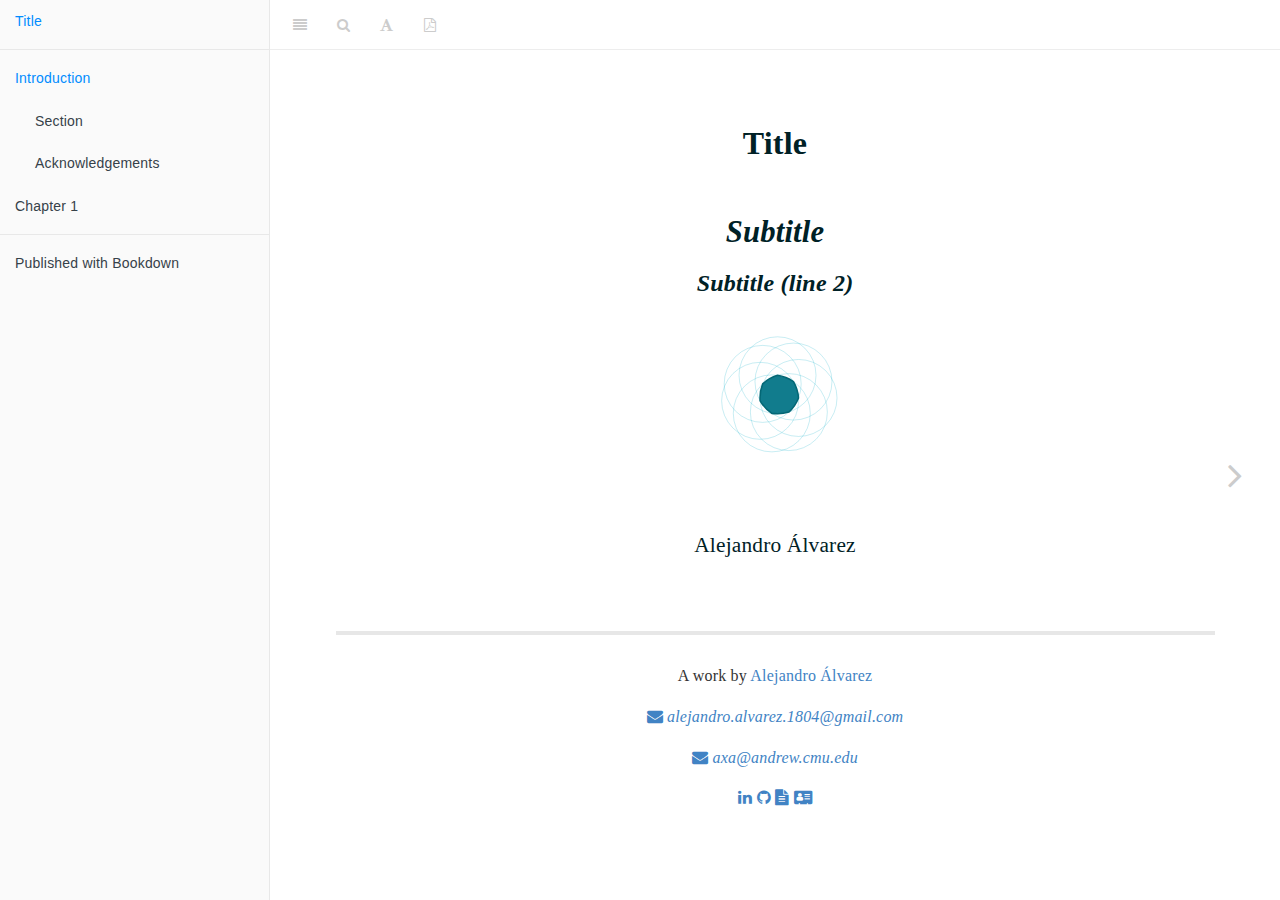
<file: _book/index.html>
<!DOCTYPE html>
<html lang="" xml:lang="">
<head>

  <meta charset="utf-8" />
  <meta http-equiv="X-UA-Compatible" content="IE=edge" />
  <title>Title</title>
  <meta name="description" content="Description." />
  <meta name="generator" content="bookdown 0.19 and GitBook 2.6.7" />

  <meta property="og:title" content="Title" />
  <meta property="og:type" content="book" />
  
  
  <meta property="og:description" content="Description." />
  

  <meta name="twitter:card" content="summary" />
  <meta name="twitter:title" content="Title" />
  
  <meta name="twitter:description" content="Description." />
  




  <meta name="viewport" content="width=device-width, initial-scale=1" />
  <meta name="apple-mobile-web-app-capable" content="yes" />
  <meta name="apple-mobile-web-app-status-bar-style" content="black" />
  
  

<link rel="next" href="01-Intro.html"/>
<script src="libs/jquery-2.2.3/jquery.min.js"></script>
<link href="libs/gitbook-2.6.7/css/style.css" rel="stylesheet" />
<link href="libs/gitbook-2.6.7/css/plugin-table.css" rel="stylesheet" />
<link href="libs/gitbook-2.6.7/css/plugin-bookdown.css" rel="stylesheet" />
<link href="libs/gitbook-2.6.7/css/plugin-highlight.css" rel="stylesheet" />
<link href="libs/gitbook-2.6.7/css/plugin-search.css" rel="stylesheet" />
<link href="libs/gitbook-2.6.7/css/plugin-fontsettings.css" rel="stylesheet" />
<link href="libs/gitbook-2.6.7/css/plugin-clipboard.css" rel="stylesheet" />












<link rel="stylesheet" href="style.css" type="text/css" />
</head>

<body>



  <div class="book without-animation with-summary font-size-2 font-family-1" data-basepath=".">

    <div class="book-summary">
      <nav role="navigation">

<ul class="summary">
<li><a href="./">Title</a></li>

<li class="divider"></li>
<li class="chapter" data-level="" data-path="01-Intro.html"><a href="01-Intro.html"><i class="fa fa-check"></i>Introduction</a><ul>
<li class="chapter" data-level="" data-path="01-Intro.html"><a href="01-Intro.html#section"><i class="fa fa-check"></i>Section</a><ul>
<li class="chapter" data-level="" data-path="01-Intro.html"><a href="01-Intro.html#subsection"><i class="fa fa-check"></i>Subsection</a></li>
</ul></li>
<li class="chapter" data-level="" data-path="01-Intro.html"><a href="01-Intro.html#acknowledgements"><i class="fa fa-check"></i>Acknowledgements</a></li>
</ul></li>
<li class="chapter" data-level="" data-path="02-Chapter1.html"><a href="02-Chapter1.html"><i class="fa fa-check"></i>Chapter 1</a><ul>
<li class="chapter" data-level="" data-path="02-Chapter1.html"><a href="02-Chapter1.html#section-1"><i class="fa fa-check"></i>Section</a><ul>
<li class="chapter" data-level="" data-path="02-Chapter1.html"><a href="02-Chapter1.html#subsection-1"><i class="fa fa-check"></i>Subsection</a></li>
</ul></li>
</ul></li>
<li class="divider"></li>
<li><a href="https://bookdown.org/" target="blank">Published with Bookdown</a></li>

</ul>

      </nav>
    </div>

    <div class="book-body">
      <div class="body-inner">
        <div class="book-header" role="navigation">
          <h1>
            <i class="fa fa-circle-o-notch fa-spin"></i><a href="./">Title</a>
          </h1>
        </div>

        <div class="page-wrapper" tabindex="-1" role="main">
          <div class="page-inner">

            <section class="normal" id="section-">
<div id="header">
<h1 class="title">Title</h1>
<h2 class="subtitle"><em><p><span style="font-style:italic; font-size: 23pt">Subtitle</span><br>
<span style="font-style:italic; font-size: 18pt">Subtitle (line 2)</span></p></em></h2>
<p class="author"><em><p style="margin-left: 43%">
<img src="reuleaux_heptagon.svg" style="width: 35%">
</p>
<center>
<span style="font-size: 16pt; font-style: normal; color: #002126">Alejandro Álvarez</span>
</center></em></p>
</div>

<html>
    <meta http-equiv="Content-Type" content="text/html; charset=utf-8" />
&nbsp;
    <hr />

    <!-- Add icon library -->
    <link rel="stylesheet" href="https://cdnjs.cloudflare.com/ajax/libs/font-awesome/4.7.0/css/font-awesome.min.css">

        <p style="text-align: center;">A work by <a href="https://github.com/alejandroxag/">Alejandro Álvarez</a></p>
        
        <p style="text-align: center;">
            <span style="color: #117C8D;">
                <a href="mailto:alejandro.alvarez.1804@gmail.com" target="_blank" class="fa fa-envelope"></a>
                <em><a href="mailto:alejandro.alvarez.1804@gmail.com" target="_blank">alejandro.alvarez.1804@gmail.com</a></em>
            </span>
        </p>

        <p style="text-align: center;">
            <span style="color: #117C8D;">
                <a href="mailto:axa@andrew.cmu.edu" target="_blank" class="fa fa-envelope"></a>
                <em><a href="mailto:axa@andrew.cmu.edu" target="_blank">axa@andrew.cmu.edu</a></em>
            </span>
        </p>

        <p style="text-align: center;">
            <a href="https://mx.linkedin.com/in/alejandroxag" target="_blank" class="fa fa-linkedin"></a>
            <a href="https://github.com/alejandroxag" target="_blank" class="fa fa-github"></a>
            <a href="https://github.com/alejandroxag/CV/blob/master/AXA_Resume.pdf" target="_blank" class="fa fa-file-text"></a>
            <a href="https://github.com/alejandroxag/business-card/blob/master/AXA_business_card.pdf" target="_blank" class="fa fa-vcard"></a>
        </p>

&nbsp;
    </html>
            </section>

          </div>
        </div>
      </div>

<a href="01-Intro.html" class="navigation navigation-next navigation-unique" aria-label="Next page"><i class="fa fa-angle-right"></i></a>
    </div>
  </div>
<script src="libs/gitbook-2.6.7/js/app.min.js"></script>
<script src="libs/gitbook-2.6.7/js/lunr.js"></script>
<script src="libs/gitbook-2.6.7/js/clipboard.min.js"></script>
<script src="libs/gitbook-2.6.7/js/plugin-search.js"></script>
<script src="libs/gitbook-2.6.7/js/plugin-sharing.js"></script>
<script src="libs/gitbook-2.6.7/js/plugin-fontsettings.js"></script>
<script src="libs/gitbook-2.6.7/js/plugin-bookdown.js"></script>
<script src="libs/gitbook-2.6.7/js/jquery.highlight.js"></script>
<script src="libs/gitbook-2.6.7/js/plugin-clipboard.js"></script>
<script>
gitbook.require(["gitbook"], function(gitbook) {
gitbook.start({
"sharing": false,
"fontsettings": {
"theme": "white",
"family": "sans",
"size": 2,
"famili": "sans"
},
"edit": {
"link": null,
"text": null
},
"history": {
"link": null,
"text": null
},
"view": {
"link": null,
"text": null
},
"download": ["My_book_template.pdf"],
"toc": {
"collapse": "section",
"scroll_highlight": true
},
"toolbar": {
"position": "fixed"
},
"search": true,
"info": false
});
});
</script>

</body>

</html>
</file>
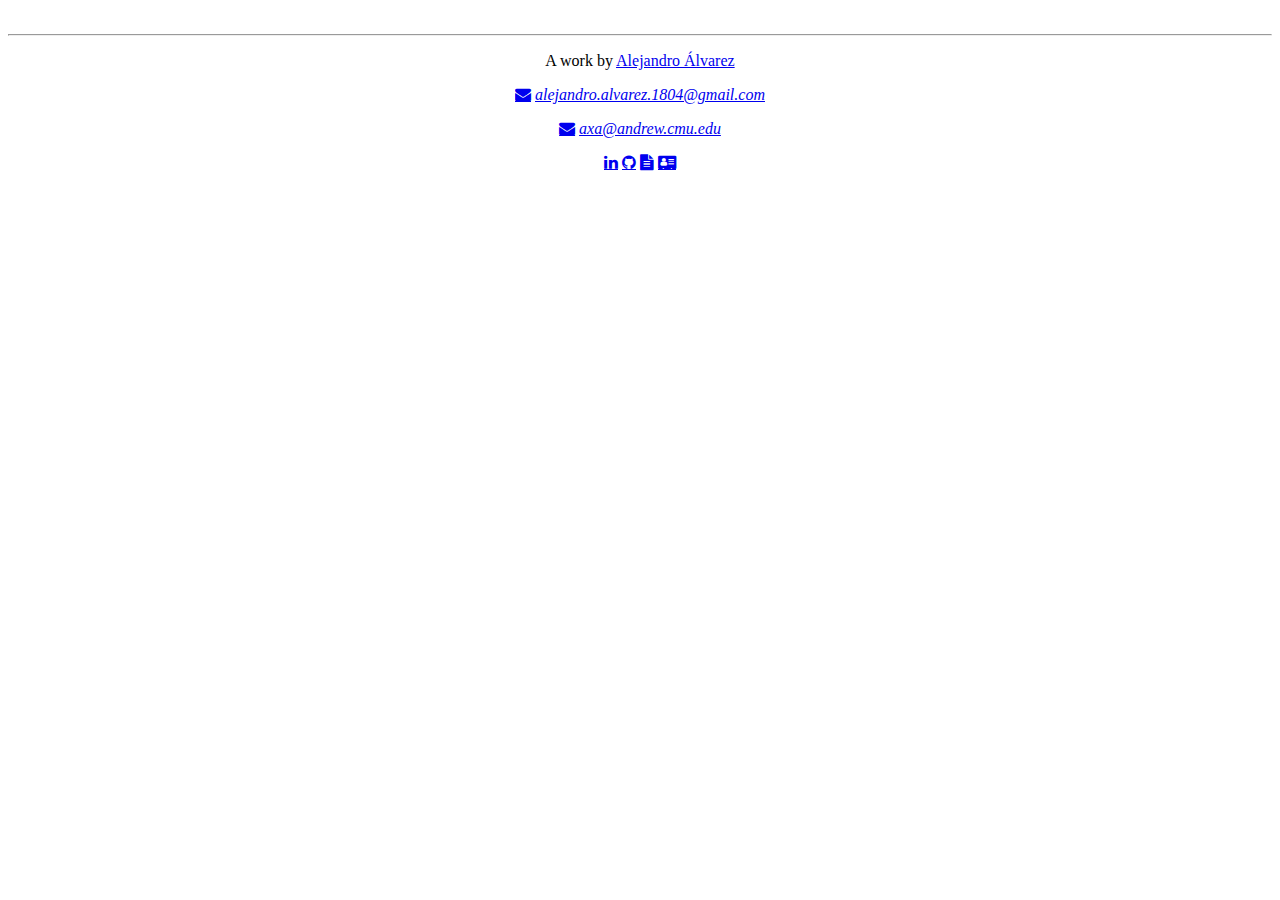
<file: footer.html>
<html>
    <meta http-equiv="Content-Type" content="text/html; charset=utf-8" />
&nbsp;
    <hr />

    <!-- Add icon library -->
    <link rel="stylesheet" href="https://cdnjs.cloudflare.com/ajax/libs/font-awesome/4.7.0/css/font-awesome.min.css">

        <p style="text-align: center;">A work by <a href="https://github.com/alejandroxag/">Alejandro Álvarez</a></p>
        
        <p style="text-align: center;">
            <span style="color: #117C8D;">
                <a href="mailto:alejandro.alvarez.1804@gmail.com" target="_blank" class="fa fa-envelope"></a>
                <em><a href="mailto:alejandro.alvarez.1804@gmail.com" target="_blank">alejandro.alvarez.1804@gmail.com</a></em>
            </span>
        </p>

        <p style="text-align: center;">
            <span style="color: #117C8D;">
                <a href="mailto:axa@andrew.cmu.edu" target="_blank" class="fa fa-envelope"></a>
                <em><a href="mailto:axa@andrew.cmu.edu" target="_blank">axa@andrew.cmu.edu</a></em>
            </span>
        </p>

        <p style="text-align: center;">
            <a href="https://mx.linkedin.com/in/alejandroxag" target="_blank" class="fa fa-linkedin"></a>
            <a href="https://github.com/alejandroxag" target="_blank" class="fa fa-github"></a>
            <a href="https://github.com/alejandroxag/CV/blob/master/AXA_Resume.pdf" target="_blank" class="fa fa-file-text"></a>
            <a href="https://github.com/alejandroxag/business-card/blob/master/AXA_business_card.pdf" target="_blank" class="fa fa-vcard"></a>
        </p>

&nbsp;
    </html>
</file>
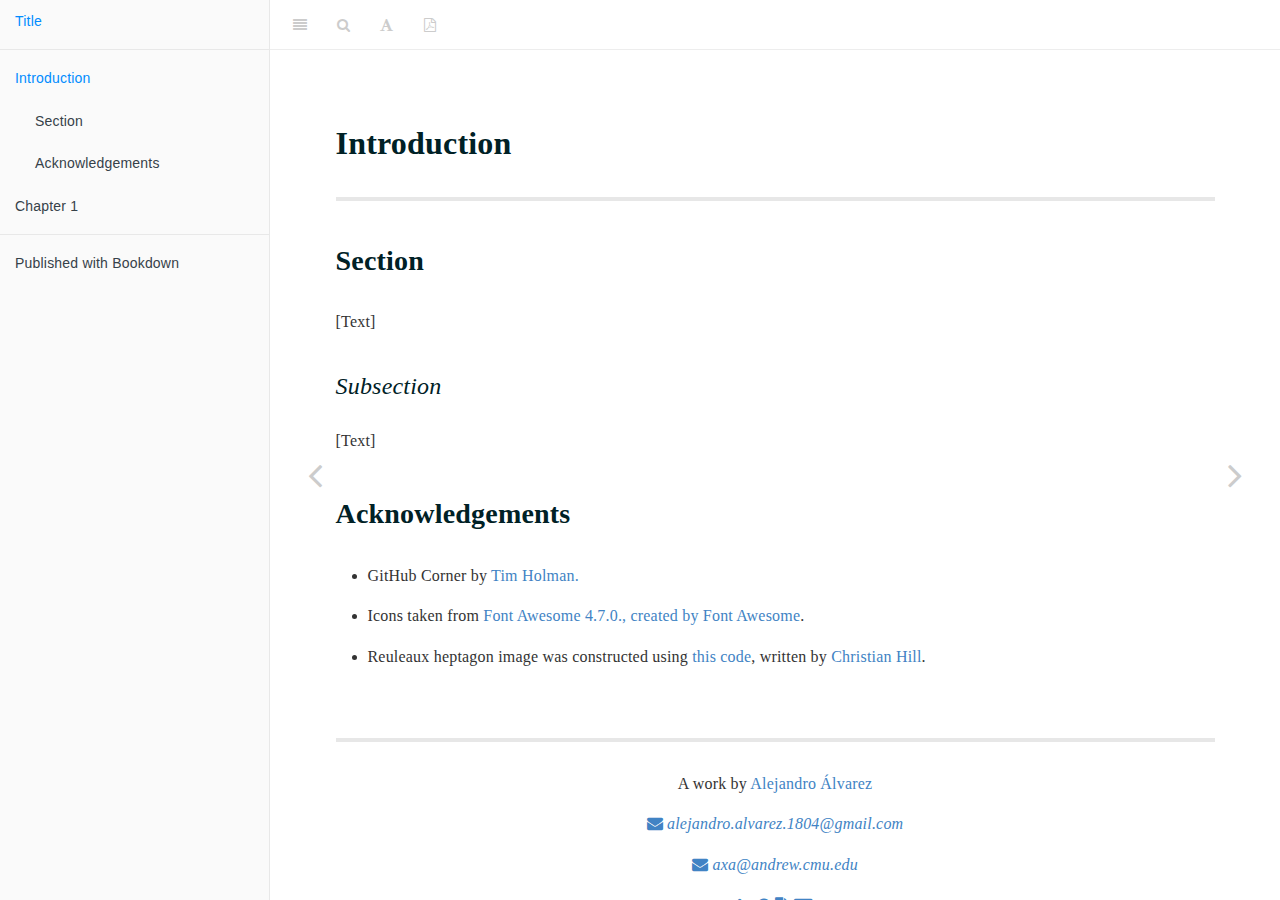
<file: _book/01-Intro.html>
<!DOCTYPE html>
<html lang="" xml:lang="">
<head>

  <meta charset="utf-8" />
  <meta http-equiv="X-UA-Compatible" content="IE=edge" />
  <title>Introduction | Title</title>
  <meta name="description" content="Description." />
  <meta name="generator" content="bookdown 0.19 and GitBook 2.6.7" />

  <meta property="og:title" content="Introduction | Title" />
  <meta property="og:type" content="book" />
  
  
  <meta property="og:description" content="Description." />
  

  <meta name="twitter:card" content="summary" />
  <meta name="twitter:title" content="Introduction | Title" />
  
  <meta name="twitter:description" content="Description." />
  




  <meta name="viewport" content="width=device-width, initial-scale=1" />
  <meta name="apple-mobile-web-app-capable" content="yes" />
  <meta name="apple-mobile-web-app-status-bar-style" content="black" />
  
  
<link rel="prev" href="index.html"/>
<link rel="next" href="02-Chapter1.html"/>
<script src="libs/jquery-2.2.3/jquery.min.js"></script>
<link href="libs/gitbook-2.6.7/css/style.css" rel="stylesheet" />
<link href="libs/gitbook-2.6.7/css/plugin-table.css" rel="stylesheet" />
<link href="libs/gitbook-2.6.7/css/plugin-bookdown.css" rel="stylesheet" />
<link href="libs/gitbook-2.6.7/css/plugin-highlight.css" rel="stylesheet" />
<link href="libs/gitbook-2.6.7/css/plugin-search.css" rel="stylesheet" />
<link href="libs/gitbook-2.6.7/css/plugin-fontsettings.css" rel="stylesheet" />
<link href="libs/gitbook-2.6.7/css/plugin-clipboard.css" rel="stylesheet" />












<link rel="stylesheet" href="style.css" type="text/css" />
</head>

<body>



  <div class="book without-animation with-summary font-size-2 font-family-1" data-basepath=".">

    <div class="book-summary">
      <nav role="navigation">

<ul class="summary">
<li><a href="./">Title</a></li>

<li class="divider"></li>
<li class="chapter" data-level="" data-path="01-Intro.html"><a href="01-Intro.html"><i class="fa fa-check"></i>Introduction</a><ul>
<li class="chapter" data-level="" data-path="01-Intro.html"><a href="01-Intro.html#section"><i class="fa fa-check"></i>Section</a><ul>
<li class="chapter" data-level="" data-path="01-Intro.html"><a href="01-Intro.html#subsection"><i class="fa fa-check"></i>Subsection</a></li>
</ul></li>
<li class="chapter" data-level="" data-path="01-Intro.html"><a href="01-Intro.html#acknowledgements"><i class="fa fa-check"></i>Acknowledgements</a></li>
</ul></li>
<li class="chapter" data-level="" data-path="02-Chapter1.html"><a href="02-Chapter1.html"><i class="fa fa-check"></i>Chapter 1</a><ul>
<li class="chapter" data-level="" data-path="02-Chapter1.html"><a href="02-Chapter1.html#section-1"><i class="fa fa-check"></i>Section</a><ul>
<li class="chapter" data-level="" data-path="02-Chapter1.html"><a href="02-Chapter1.html#subsection-1"><i class="fa fa-check"></i>Subsection</a></li>
</ul></li>
</ul></li>
<li class="divider"></li>
<li><a href="https://bookdown.org/" target="blank">Published with Bookdown</a></li>

</ul>

      </nav>
    </div>

    <div class="book-body">
      <div class="body-inner">
        <div class="book-header" role="navigation">
          <h1>
            <i class="fa fa-circle-o-notch fa-spin"></i><a href="./">Title</a>
          </h1>
        </div>

        <div class="page-wrapper" tabindex="-1" role="main">
          <div class="page-inner">

            <section class="normal" id="section-">
<div id="intro" class="section level1 unnumbered">
<h1>Introduction</h1>
<hr />
<div id="section" class="section level2 unnumbered">
<h2>Section</h2>
<p>[Text]</p>
<div id="subsection" class="section level3 unnumbered">
<h3>Subsection</h3>
<p>[Text]</p>
</div>
</div>
<div id="acknowledgements" class="section level2 unnumbered">
<h2>Acknowledgements</h2>
<ul>
<li><p>GitHub Corner by <a href="http://tholman.com">Tim Holman.</a></p></li>
<li><p>Icons taken from <a href="https://fontawesome.com/v4.7.0/icons/">Font Awesome 4.7.0., created by Font Awesome</a>.</p></li>
<li><p>Reuleaux heptagon image was constructed using <a href="https://github.com/scipython/scipython-maths/blob/master/reuleaux/make_reuleaux_construction.py">this code</a>, written by <a href="https://github.com/scipython">Christian Hill</a>.</p></li>
</ul>

</div>
</div>
<html>
    <meta http-equiv="Content-Type" content="text/html; charset=utf-8" />
&nbsp;
    <hr />

    <!-- Add icon library -->
    <link rel="stylesheet" href="https://cdnjs.cloudflare.com/ajax/libs/font-awesome/4.7.0/css/font-awesome.min.css">

        <p style="text-align: center;">A work by <a href="https://github.com/alejandroxag/">Alejandro Álvarez</a></p>
        
        <p style="text-align: center;">
            <span style="color: #117C8D;">
                <a href="mailto:alejandro.alvarez.1804@gmail.com" target="_blank" class="fa fa-envelope"></a>
                <em><a href="mailto:alejandro.alvarez.1804@gmail.com" target="_blank">alejandro.alvarez.1804@gmail.com</a></em>
            </span>
        </p>

        <p style="text-align: center;">
            <span style="color: #117C8D;">
                <a href="mailto:axa@andrew.cmu.edu" target="_blank" class="fa fa-envelope"></a>
                <em><a href="mailto:axa@andrew.cmu.edu" target="_blank">axa@andrew.cmu.edu</a></em>
            </span>
        </p>

        <p style="text-align: center;">
            <a href="https://mx.linkedin.com/in/alejandroxag" target="_blank" class="fa fa-linkedin"></a>
            <a href="https://github.com/alejandroxag" target="_blank" class="fa fa-github"></a>
            <a href="https://github.com/alejandroxag/CV/blob/master/AXA_Resume.pdf" target="_blank" class="fa fa-file-text"></a>
            <a href="https://github.com/alejandroxag/business-card/blob/master/AXA_business_card.pdf" target="_blank" class="fa fa-vcard"></a>
        </p>

&nbsp;
    </html>
            </section>

          </div>
        </div>
      </div>
<a href="index.html" class="navigation navigation-prev " aria-label="Previous page"><i class="fa fa-angle-left"></i></a>
<a href="02-Chapter1.html" class="navigation navigation-next " aria-label="Next page"><i class="fa fa-angle-right"></i></a>
    </div>
  </div>
<script src="libs/gitbook-2.6.7/js/app.min.js"></script>
<script src="libs/gitbook-2.6.7/js/lunr.js"></script>
<script src="libs/gitbook-2.6.7/js/clipboard.min.js"></script>
<script src="libs/gitbook-2.6.7/js/plugin-search.js"></script>
<script src="libs/gitbook-2.6.7/js/plugin-sharing.js"></script>
<script src="libs/gitbook-2.6.7/js/plugin-fontsettings.js"></script>
<script src="libs/gitbook-2.6.7/js/plugin-bookdown.js"></script>
<script src="libs/gitbook-2.6.7/js/jquery.highlight.js"></script>
<script src="libs/gitbook-2.6.7/js/plugin-clipboard.js"></script>
<script>
gitbook.require(["gitbook"], function(gitbook) {
gitbook.start({
"sharing": false,
"fontsettings": {
"theme": "white",
"family": "sans",
"size": 2,
"famili": "sans"
},
"edit": {
"link": null,
"text": null
},
"history": {
"link": null,
"text": null
},
"view": {
"link": null,
"text": null
},
"download": ["My_book_template.pdf"],
"toc": {
"collapse": "section",
"scroll_highlight": true
},
"toolbar": {
"position": "fixed"
},
"search": true,
"info": false
});
});
</script>

</body>

</html>
</file>
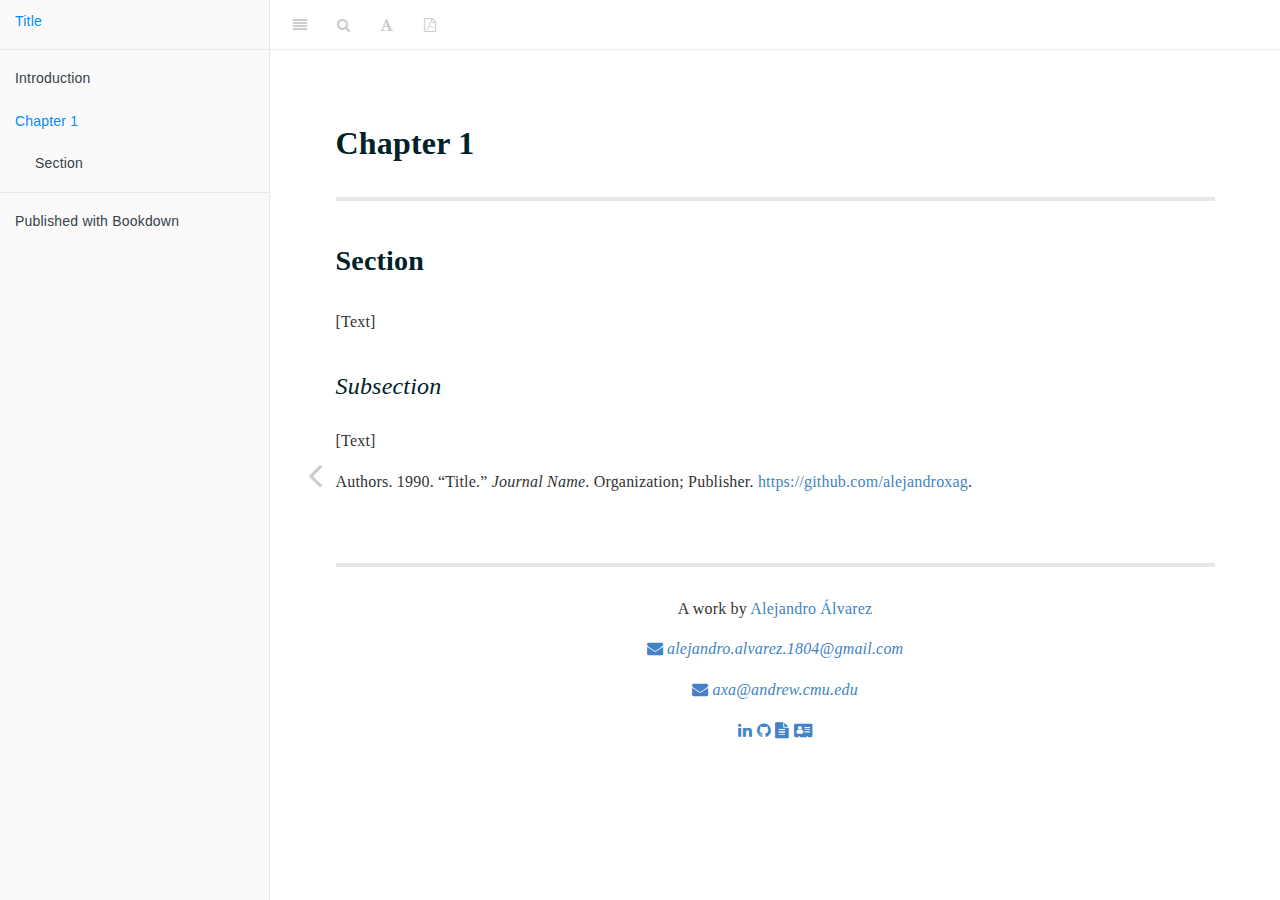
<file: _book/02-Chapter1.html>
<!DOCTYPE html>
<html lang="" xml:lang="">
<head>

  <meta charset="utf-8" />
  <meta http-equiv="X-UA-Compatible" content="IE=edge" />
  <title>Chapter 1 | Title</title>
  <meta name="description" content="Description." />
  <meta name="generator" content="bookdown 0.19 and GitBook 2.6.7" />

  <meta property="og:title" content="Chapter 1 | Title" />
  <meta property="og:type" content="book" />
  
  
  <meta property="og:description" content="Description." />
  

  <meta name="twitter:card" content="summary" />
  <meta name="twitter:title" content="Chapter 1 | Title" />
  
  <meta name="twitter:description" content="Description." />
  




  <meta name="viewport" content="width=device-width, initial-scale=1" />
  <meta name="apple-mobile-web-app-capable" content="yes" />
  <meta name="apple-mobile-web-app-status-bar-style" content="black" />
  
  
<link rel="prev" href="01-Intro.html"/>

<script src="libs/jquery-2.2.3/jquery.min.js"></script>
<link href="libs/gitbook-2.6.7/css/style.css" rel="stylesheet" />
<link href="libs/gitbook-2.6.7/css/plugin-table.css" rel="stylesheet" />
<link href="libs/gitbook-2.6.7/css/plugin-bookdown.css" rel="stylesheet" />
<link href="libs/gitbook-2.6.7/css/plugin-highlight.css" rel="stylesheet" />
<link href="libs/gitbook-2.6.7/css/plugin-search.css" rel="stylesheet" />
<link href="libs/gitbook-2.6.7/css/plugin-fontsettings.css" rel="stylesheet" />
<link href="libs/gitbook-2.6.7/css/plugin-clipboard.css" rel="stylesheet" />












<link rel="stylesheet" href="style.css" type="text/css" />
</head>

<body>



  <div class="book without-animation with-summary font-size-2 font-family-1" data-basepath=".">

    <div class="book-summary">
      <nav role="navigation">

<ul class="summary">
<li><a href="./">Title</a></li>

<li class="divider"></li>
<li class="chapter" data-level="" data-path="01-Intro.html"><a href="01-Intro.html"><i class="fa fa-check"></i>Introduction</a><ul>
<li class="chapter" data-level="" data-path="01-Intro.html"><a href="01-Intro.html#section"><i class="fa fa-check"></i>Section</a><ul>
<li class="chapter" data-level="" data-path="01-Intro.html"><a href="01-Intro.html#subsection"><i class="fa fa-check"></i>Subsection</a></li>
</ul></li>
<li class="chapter" data-level="" data-path="01-Intro.html"><a href="01-Intro.html#acknowledgements"><i class="fa fa-check"></i>Acknowledgements</a></li>
</ul></li>
<li class="chapter" data-level="" data-path="02-Chapter1.html"><a href="02-Chapter1.html"><i class="fa fa-check"></i>Chapter 1</a><ul>
<li class="chapter" data-level="" data-path="02-Chapter1.html"><a href="02-Chapter1.html#section-1"><i class="fa fa-check"></i>Section</a><ul>
<li class="chapter" data-level="" data-path="02-Chapter1.html"><a href="02-Chapter1.html#subsection-1"><i class="fa fa-check"></i>Subsection</a></li>
</ul></li>
</ul></li>
<li class="divider"></li>
<li><a href="https://bookdown.org/" target="blank">Published with Bookdown</a></li>

</ul>

      </nav>
    </div>

    <div class="book-body">
      <div class="body-inner">
        <div class="book-header" role="navigation">
          <h1>
            <i class="fa fa-circle-o-notch fa-spin"></i><a href="./">Title</a>
          </h1>
        </div>

        <div class="page-wrapper" tabindex="-1" role="main">
          <div class="page-inner">

            <section class="normal" id="section-">
<div id="ch1" class="section level1 unnumbered">
<h1>Chapter 1</h1>
<hr />
<div id="section-1" class="section level2 unnumbered">
<h2>Section</h2>
<p>[Text]</p>
<div id="subsection-1" class="section level3 unnumbered">
<h3>Subsection</h3>
<p>[Text]</p>

<div id="refs" class="references">
<div>
<p>Authors. 1990. “Title.” <em>Journal Name</em>. Organization; Publisher. <a href="https://github.com/alejandroxag">https://github.com/alejandroxag</a>.</p>
</div>
</div>
</div>
</div>
</div>
<html>
    <meta http-equiv="Content-Type" content="text/html; charset=utf-8" />
&nbsp;
    <hr />

    <!-- Add icon library -->
    <link rel="stylesheet" href="https://cdnjs.cloudflare.com/ajax/libs/font-awesome/4.7.0/css/font-awesome.min.css">

        <p style="text-align: center;">A work by <a href="https://github.com/alejandroxag/">Alejandro Álvarez</a></p>
        
        <p style="text-align: center;">
            <span style="color: #117C8D;">
                <a href="mailto:alejandro.alvarez.1804@gmail.com" target="_blank" class="fa fa-envelope"></a>
                <em><a href="mailto:alejandro.alvarez.1804@gmail.com" target="_blank">alejandro.alvarez.1804@gmail.com</a></em>
            </span>
        </p>

        <p style="text-align: center;">
            <span style="color: #117C8D;">
                <a href="mailto:axa@andrew.cmu.edu" target="_blank" class="fa fa-envelope"></a>
                <em><a href="mailto:axa@andrew.cmu.edu" target="_blank">axa@andrew.cmu.edu</a></em>
            </span>
        </p>

        <p style="text-align: center;">
            <a href="https://mx.linkedin.com/in/alejandroxag" target="_blank" class="fa fa-linkedin"></a>
            <a href="https://github.com/alejandroxag" target="_blank" class="fa fa-github"></a>
            <a href="https://github.com/alejandroxag/CV/blob/master/AXA_Resume.pdf" target="_blank" class="fa fa-file-text"></a>
            <a href="https://github.com/alejandroxag/business-card/blob/master/AXA_business_card.pdf" target="_blank" class="fa fa-vcard"></a>
        </p>

&nbsp;
    </html>
            </section>

          </div>
        </div>
      </div>
<a href="01-Intro.html" class="navigation navigation-prev navigation-unique" aria-label="Previous page"><i class="fa fa-angle-left"></i></a>

    </div>
  </div>
<script src="libs/gitbook-2.6.7/js/app.min.js"></script>
<script src="libs/gitbook-2.6.7/js/lunr.js"></script>
<script src="libs/gitbook-2.6.7/js/clipboard.min.js"></script>
<script src="libs/gitbook-2.6.7/js/plugin-search.js"></script>
<script src="libs/gitbook-2.6.7/js/plugin-sharing.js"></script>
<script src="libs/gitbook-2.6.7/js/plugin-fontsettings.js"></script>
<script src="libs/gitbook-2.6.7/js/plugin-bookdown.js"></script>
<script src="libs/gitbook-2.6.7/js/jquery.highlight.js"></script>
<script src="libs/gitbook-2.6.7/js/plugin-clipboard.js"></script>
<script>
gitbook.require(["gitbook"], function(gitbook) {
gitbook.start({
"sharing": false,
"fontsettings": {
"theme": "white",
"family": "sans",
"size": 2,
"famili": "sans"
},
"edit": {
"link": null,
"text": null
},
"history": {
"link": null,
"text": null
},
"view": {
"link": null,
"text": null
},
"download": ["My_book_template.pdf"],
"toc": {
"collapse": "section",
"scroll_highlight": true
},
"toolbar": {
"position": "fixed"
},
"search": true,
"info": false
});
});
</script>

</body>

</html>
</file>
<file: _book/libs/gitbook-2.6.7/css/plugin-table.css>
.book .book-body .page-wrapper .page-inner section.normal table{display:table;width:100%;border-collapse:collapse;border-spacing:0;overflow:auto}.book .book-body .page-wrapper .page-inner section.normal table td,.book .book-body .page-wrapper .page-inner section.normal table th{padding:6px 13px;border:1px solid #ddd}.book .book-body .page-wrapper .page-inner section.normal table tr{background-color:#fff;border-top:1px solid #ccc}.book .book-body .page-wrapper .page-inner section.normal table tr:nth-child(2n){background-color:#f8f8f8}.book .book-body .page-wrapper .page-inner section.normal table th{font-weight:700}
</file>
<file: _book/libs/gitbook-2.6.7/css/plugin-bookdown.css>
.book .book-header h1 {
  padding-left: 20px;
  padding-right: 20px;
}
.book .book-header.fixed {
  position: fixed;
  right: 0;
  top: 0;
  left: 0;
  border-bottom: 1px solid rgba(0,0,0,.07);
}
span.search-highlight {
  background-color: #ffff88;
}
@media (min-width: 600px) {
  .book.with-summary .book-header.fixed {
    left: 300px;
  }
}
@media (max-width: 1240px) {
  .book .book-body.fixed {
    top: 50px;
  }
  .book .book-body.fixed .body-inner {
    top: auto;
  }
}
@media (max-width: 600px) {
  .book.with-summary .book-header.fixed {
    left: calc(100% - 60px);
    min-width: 300px;
  }
  .book.with-summary .book-body {
    transform: none;
    left: calc(100% - 60px);
    min-width: 300px;
  }
  .book .book-body.fixed {
    top: 0;
  }
}

.book .book-body.fixed .body-inner {
  top: 50px;
}
.book .book-body .page-wrapper .page-inner section.normal sub, .book .book-body .page-wrapper .page-inner section.normal sup {
  font-size: 85%;
}

@media print {
  .book .book-summary, .book .book-body .book-header, .fa {
    display: none !important;
  }
  .book .book-body.fixed {
    left: 0px;
  }
  .book .book-body,.book .book-body .body-inner, .book.with-summary {
    overflow: visible !important;
  }
}
.kable_wrapper {
  border-spacing: 20px 0;
  border-collapse: separate;
  border: none;
  margin: auto;
}
.kable_wrapper > tbody > tr > td {
  vertical-align: top;
}
.book .book-body .page-wrapper .page-inner section.normal table tr.header {
  border-top-width: 2px;
}
.book .book-body .page-wrapper .page-inner section.normal table tr:last-child td {
  border-bottom-width: 2px;
}
.book .book-body .page-wrapper .page-inner section.normal table td, .book .book-body .page-wrapper .page-inner section.normal table th {
  border-left: none;
  border-right: none;
}
.book .book-body .page-wrapper .page-inner section.normal table.kable_wrapper > tbody > tr, .book .book-body .page-wrapper .page-inner section.normal table.kable_wrapper > tbody > tr > td {
  border-top: none;
}
.book .book-body .page-wrapper .page-inner section.normal table.kable_wrapper > tbody > tr:last-child > td {
    border-bottom: none;
}

div.theorem, div.lemma, div.corollary, div.proposition, div.conjecture {
  font-style: italic;
}
span.theorem, span.lemma, span.corollary, span.proposition, span.conjecture {
  font-style: normal;
}
div.proof:after {
  content: "\25a2";
  float: right;
}
.header-section-number {
  padding-right: .5em;
}
</file>
<file: _book/libs/gitbook-2.6.7/css/plugin-highlight.css>
.book .book-body .page-wrapper .page-inner section.normal pre,
.book .book-body .page-wrapper .page-inner section.normal code {
  /* http://jmblog.github.com/color-themes-for-google-code-highlightjs */
  /* Tomorrow Comment */
  /* Tomorrow Red */
  /* Tomorrow Orange */
  /* Tomorrow Yellow */
  /* Tomorrow Green */
  /* Tomorrow Aqua */
  /* Tomorrow Blue */
  /* Tomorrow Purple */
}
.book .book-body .page-wrapper .page-inner section.normal pre .hljs-comment,
.book .book-body .page-wrapper .page-inner section.normal code .hljs-comment,
.book .book-body .page-wrapper .page-inner section.normal pre .hljs-title,
.book .book-body .page-wrapper .page-inner section.normal code .hljs-title {
  color: #8e908c;
}
.book .book-body .page-wrapper .page-inner section.normal pre .hljs-variable,
.book .book-body .page-wrapper .page-inner section.normal code .hljs-variable,
.book .book-body .page-wrapper .page-inner section.normal pre .hljs-attribute,
.book .book-body .page-wrapper .page-inner section.normal code .hljs-attribute,
.book .book-body .page-wrapper .page-inner section.normal pre .hljs-tag,
.book .book-body .page-wrapper .page-inner section.normal code .hljs-tag,
.book .book-body .page-wrapper .page-inner section.normal pre .hljs-regexp,
.book .book-body .page-wrapper .page-inner section.normal code .hljs-regexp,
.book .book-body .page-wrapper .page-inner section.normal pre .ruby .hljs-constant,
.book .book-body .page-wrapper .page-inner section.normal code .ruby .hljs-constant,
.book .book-body .page-wrapper .page-inner section.normal pre .xml .hljs-tag .hljs-title,
.book .book-body .page-wrapper .page-inner section.normal code .xml .hljs-tag .hljs-title,
.book .book-body .page-wrapper .page-inner section.normal pre .xml .hljs-pi,
.book .book-body .page-wrapper .page-inner section.normal code .xml .hljs-pi,
.book .book-body .page-wrapper .page-inner section.normal pre .xml .hljs-doctype,
.book .book-body .page-wrapper .page-inner section.normal code .xml .hljs-doctype,
.book .book-body .page-wrapper .page-inner section.normal pre .html .hljs-doctype,
.book .book-body .page-wrapper .page-inner section.normal code .html .hljs-doctype,
.book .book-body .page-wrapper .page-inner section.normal pre .css .hljs-id,
.book .book-body .page-wrapper .page-inner section.normal code .css .hljs-id,
.book .book-body .page-wrapper .page-inner section.normal pre .css .hljs-class,
.book .book-body .page-wrapper .page-inner section.normal code .css .hljs-class,
.book .book-body .page-wrapper .page-inner section.normal pre .css .hljs-pseudo,
.book .book-body .page-wrapper .page-inner section.normal code .css .hljs-pseudo {
  color: #c82829;
}
.book .book-body .page-wrapper .page-inner section.normal pre .hljs-number,
.book .book-body .page-wrapper .page-inner section.normal code .hljs-number,
.book .book-body .page-wrapper .page-inner section.normal pre .hljs-preprocessor,
.book .book-body .page-wrapper .page-inner section.normal code .hljs-preprocessor,
.book .book-body .page-wrapper .page-inner section.normal pre .hljs-pragma,
.book .book-body .page-wrapper .page-inner section.normal code .hljs-pragma,
.book .book-body .page-wrapper .page-inner section.normal pre .hljs-built_in,
.book .book-body .page-wrapper .page-inner section.normal code .hljs-built_in,
.book .book-body .page-wrapper .page-inner section.normal pre .hljs-literal,
.book .book-body .page-wrapper .page-inner section.normal code .hljs-literal,
.book .book-body .page-wrapper .page-inner section.normal pre .hljs-params,
.book .book-body .page-wrapper .page-inner section.normal code .hljs-params,
.book .book-body .page-wrapper .page-inner section.normal pre .hljs-constant,
.book .book-body .page-wrapper .page-inner section.normal code .hljs-constant {
  color: #f5871f;
}
.book .book-body .page-wrapper .page-inner section.normal pre .ruby .hljs-class .hljs-title,
.book .book-body .page-wrapper .page-inner section.normal code .ruby .hljs-class .hljs-title,
.book .book-body .page-wrapper .page-inner section.normal pre .css .hljs-rules .hljs-attribute,
.book .book-body .page-wrapper .page-inner section.normal code .css .hljs-rules .hljs-attribute {
  color: #eab700;
}
.book .book-body .page-wrapper .page-inner section.normal pre .hljs-string,
.book .book-body .page-wrapper .page-inner section.normal code .hljs-string,
.book .book-body .page-wrapper .page-inner section.normal pre .hljs-value,
.book .book-body .page-wrapper .page-inner section.normal code .hljs-value,
.book .book-body .page-wrapper .page-inner section.normal pre .hljs-inheritance,
.book .book-body .page-wrapper .page-inner section.normal code .hljs-inheritance,
.book .book-body .page-wrapper .page-inner section.normal pre .hljs-header,
.book .book-body .page-wrapper .page-inner section.normal code .hljs-header,
.book .book-body .page-wrapper .page-inner section.normal pre .ruby .hljs-symbol,
.book .book-body .page-wrapper .page-inner section.normal code .ruby .hljs-symbol,
.book .book-body .page-wrapper .page-inner section.normal pre .xml .hljs-cdata,
.book .book-body .page-wrapper .page-inner section.normal code .xml .hljs-cdata {
  color: #718c00;
}
.book .book-body .page-wrapper .page-inner section.normal pre .css .hljs-hexcolor,
.book .book-body .page-wrapper .page-inner section.normal code .css .hljs-hexcolor {
  color: #3e999f;
}
.book .book-body .page-wrapper .page-inner section.normal pre .hljs-function,
.book .book-body .page-wrapper .page-inner section.normal code .hljs-function,
.book .book-body .page-wrapper .page-inner section.normal pre .python .hljs-decorator,
.book .book-body .page-wrapper .page-inner section.normal code .python .hljs-decorator,
.book .book-body .page-wrapper .page-inner section.normal pre .python .hljs-title,
.book .book-body .page-wrapper .page-inner section.normal code .python .hljs-title,
.book .book-body .page-wrapper .page-inner section.normal pre .ruby .hljs-function .hljs-title,
.book .book-body .page-wrapper .page-inner section.normal code .ruby .hljs-function .hljs-title,
.book .book-body .page-wrapper .page-inner section.normal pre .ruby .hljs-title .hljs-keyword,
.book .book-body .page-wrapper .page-inner section.normal code .ruby .hljs-title .hljs-keyword,
.book .book-body .page-wrapper .page-inner section.normal pre .perl .hljs-sub,
.book .book-body .page-wrapper .page-inner section.normal code .perl .hljs-sub,
.book .book-body .page-wrapper .page-inner section.normal pre .javascript .hljs-title,
.book .book-body .page-wrapper .page-inner section.normal code .javascript .hljs-title,
.book .book-body .page-wrapper .page-inner section.normal pre .coffeescript .hljs-title,
.book .book-body .page-wrapper .page-inner section.normal code .coffeescript .hljs-title {
  color: #4271ae;
}
.book .book-body .page-wrapper .page-inner section.normal pre .hljs-keyword,
.book .book-body .page-wrapper .page-inner section.normal code .hljs-keyword,
.book .book-body .page-wrapper .page-inner section.normal pre .javascript .hljs-function,
.book .book-body .page-wrapper .page-inner section.normal code .javascript .hljs-function {
  color: #8959a8;
}
.book .book-body .page-wrapper .page-inner section.normal pre .hljs,
.book .book-body .page-wrapper .page-inner section.normal code .hljs {
  display: block;
  background: white;
  color: #4d4d4c;
  padding: 0.5em;
}
.book .book-body .page-wrapper .page-inner section.normal pre .coffeescript .javascript,
.book .book-body .page-wrapper .page-inner section.normal code .coffeescript .javascript,
.book .book-body .page-wrapper .page-inner section.normal pre .javascript .xml,
.book .book-body .page-wrapper .page-inner section.normal code .javascript .xml,
.book .book-body .page-wrapper .page-inner section.normal pre .tex .hljs-formula,
.book .book-body .page-wrapper .page-inner section.normal code .tex .hljs-formula,
.book .book-body .page-wrapper .page-inner section.normal pre .xml .javascript,
.book .book-body .page-wrapper .page-inner section.normal code .xml .javascript,
.book .book-body .page-wrapper .page-inner section.normal pre .xml .vbscript,
.book .book-body .page-wrapper .page-inner section.normal code .xml .vbscript,
.book .book-body .page-wrapper .page-inner section.normal pre .xml .css,
.book .book-body .page-wrapper .page-inner section.normal code .xml .css,
.book .book-body .page-wrapper .page-inner section.normal pre .xml .hljs-cdata,
.book .book-body .page-wrapper .page-inner section.normal code .xml .hljs-cdata {
  opacity: 0.5;
}
.book.color-theme-1 .book-body .page-wrapper .page-inner section.normal pre,
.book.color-theme-1 .book-body .page-wrapper .page-inner section.normal code {
  /*

Orginal Style from ethanschoonover.com/solarized (c) Jeremy Hull <sourdrums@gmail.com>

*/
  /* Solarized Green */
  /* Solarized Cyan */
  /* Solarized Blue */
  /* Solarized Yellow */
  /* Solarized Orange */
  /* Solarized Red */
  /* Solarized Violet */
}
.book.color-theme-1 .book-body .page-wrapper .page-inner section.normal pre .hljs,
.book.color-theme-1 .book-body .page-wrapper .page-inner section.normal code .hljs {
  display: block;
  padding: 0.5em;
  background: #fdf6e3;
  color: #657b83;
}
.book.color-theme-1 .book-body .page-wrapper .page-inner section.normal pre .hljs-comment,
.book.color-theme-1 .book-body .page-wrapper .page-inner section.normal code .hljs-comment,
.book.color-theme-1 .book-body .page-wrapper .page-inner section.normal pre .hljs-template_comment,
.book.color-theme-1 .book-body .page-wrapper .page-inner section.normal code .hljs-template_comment,
.book.color-theme-1 .book-body .page-wrapper .page-inner section.normal pre .diff .hljs-header,
.book.color-theme-1 .book-body .page-wrapper .page-inner section.normal code .diff .hljs-header,
.book.color-theme-1 .book-body .page-wrapper .page-inner section.normal pre .hljs-doctype,
.book.color-theme-1 .book-body .page-wrapper .page-inner section.normal code .hljs-doctype,
.book.color-theme-1 .book-body .page-wrapper .page-inner section.normal pre .hljs-pi,
.book.color-theme-1 .book-body .page-wrapper .page-inner section.normal code .hljs-pi,
.book.color-theme-1 .book-body .page-wrapper .page-inner section.normal pre .lisp .hljs-string,
.book.color-theme-1 .book-body .page-wrapper .page-inner section.normal code .lisp .hljs-string,
.book.color-theme-1 .book-body .page-wrapper .page-inner section.normal pre .hljs-javadoc,
.book.color-theme-1 .book-body .page-wrapper .page-inner section.normal code .hljs-javadoc {
  color: #93a1a1;
}
.book.color-theme-1 .book-body .page-wrapper .page-inner section.normal pre .hljs-keyword,
.book.color-theme-1 .book-body .page-wrapper .page-inner section.normal code .hljs-keyword,
.book.color-theme-1 .book-body .page-wrapper .page-inner section.normal pre .hljs-winutils,
.book.color-theme-1 .book-body .page-wrapper .page-inner section.normal code .hljs-winutils,
.book.color-theme-1 .book-body .page-wrapper .page-inner section.normal pre .method,
.book.color-theme-1 .book-body .page-wrapper .page-inner section.normal code .method,
.book.color-theme-1 .book-body .page-wrapper .page-inner section.normal pre .hljs-addition,
.book.color-theme-1 .book-body .page-wrapper .page-inner section.normal code .hljs-addition,
.book.color-theme-1 .book-body .page-wrapper .page-inner section.normal pre .css .hljs-tag,
.book.color-theme-1 .book-body .page-wrapper .page-inner section.normal code .css .hljs-tag,
.book.color-theme-1 .book-body .page-wrapper .page-inner section.normal pre .hljs-request,
.book.color-theme-1 .book-body .page-wrapper .page-inner section.normal code .hljs-request,
.book.color-theme-1 .book-body .page-wrapper .page-inner section.normal pre .hljs-status,
.book.color-theme-1 .book-body .page-wrapper .page-inner section.normal code .hljs-status,
.book.color-theme-1 .book-body .page-wrapper .page-inner section.normal pre .nginx .hljs-title,
.book.color-theme-1 .book-body .page-wrapper .page-inner section.normal code .nginx .hljs-title {
  color: #859900;
}
.book.color-theme-1 .book-body .page-wrapper .page-inner section.normal pre .hljs-number,
.book.color-theme-1 .book-body .page-wrapper .page-inner section.normal code .hljs-number,
.book.color-theme-1 .book-body .page-wrapper .page-inner section.normal pre .hljs-command,
.book.color-theme-1 .book-body .page-wrapper .page-inner section.normal code .hljs-command,
.book.color-theme-1 .book-body .page-wrapper .page-inner section.normal pre .hljs-string,
.book.color-theme-1 .book-body .page-wrapper .page-inner section.normal code .hljs-string,
.book.color-theme-1 .book-body .page-wrapper .page-inner section.normal pre .hljs-tag .hljs-value,
.book.color-theme-1 .book-body .page-wrapper .page-inner section.normal code .hljs-tag .hljs-value,
.book.color-theme-1 .book-body .page-wrapper .page-inner section.normal pre .hljs-rules .hljs-value,
.book.color-theme-1 .book-body .page-wrapper .page-inner section.normal code .hljs-rules .hljs-value,
.book.color-theme-1 .book-body .page-wrapper .page-inner section.normal pre .hljs-phpdoc,
.book.color-theme-1 .book-body .page-wrapper .page-inner section.normal code .hljs-phpdoc,
.book.color-theme-1 .book-body .page-wrapper .page-inner section.normal pre .tex .hljs-formula,
.book.color-theme-1 .book-body .page-wrapper .page-inner section.normal code .tex .hljs-formula,
.book.color-theme-1 .book-body .page-wrapper .page-inner section.normal pre .hljs-regexp,
.book.color-theme-1 .book-body .page-wrapper .page-inner section.normal code .hljs-regexp,
.book.color-theme-1 .book-body .page-wrapper .page-inner section.normal pre .hljs-hexcolor,
.book.color-theme-1 .book-body .page-wrapper .page-inner section.normal code .hljs-hexcolor,
.book.color-theme-1 .book-body .page-wrapper .page-inner section.normal pre .hljs-link_url,
.book.color-theme-1 .book-body .page-wrapper .page-inner section.normal code .hljs-link_url {
  color: #2aa198;
}
.book.color-theme-1 .book-body .page-wrapper .page-inner section.normal pre .hljs-title,
.book.color-theme-1 .book-body .page-wrapper .page-inner section.normal code .hljs-title,
.book.color-theme-1 .book-body .page-wrapper .page-inner section.normal pre .hljs-localvars,
.book.color-theme-1 .book-body .page-wrapper .page-inner section.normal code .hljs-localvars,
.book.color-theme-1 .book-body .page-wrapper .page-inner section.normal pre .hljs-chunk,
.book.color-theme-1 .book-body .page-wrapper .page-inner section.normal code .hljs-chunk,
.book.color-theme-1 .book-body .page-wrapper .page-inner section.normal pre .hljs-decorator,
.book.color-theme-1 .book-body .page-wrapper .page-inner section.normal code .hljs-decorator,
.book.color-theme-1 .book-body .page-wrapper .page-inner section.normal pre .hljs-built_in,
.book.color-theme-1 .book-body .page-wrapper .page-inner section.normal code .hljs-built_in,
.book.color-theme-1 .book-body .page-wrapper .page-inner section.normal pre .hljs-identifier,
.book.color-theme-1 .book-body .page-wrapper .page-inner section.normal code .hljs-identifier,
.book.color-theme-1 .book-body .page-wrapper .page-inner section.normal pre .vhdl .hljs-literal,
.book.color-theme-1 .book-body .page-wrapper .page-inner section.normal code .vhdl .hljs-literal,
.book.color-theme-1 .book-body .page-wrapper .page-inner section.normal pre .hljs-id,
.book.color-theme-1 .book-body .page-wrapper .page-inner section.normal code .hljs-id,
.book.color-theme-1 .book-body .page-wrapper .page-inner section.normal pre .css .hljs-function,
.book.color-theme-1 .book-body .page-wrapper .page-inner section.normal code .css .hljs-function {
  color: #268bd2;
}
.book.color-theme-1 .book-body .page-wrapper .page-inner section.normal pre .hljs-attribute,
.book.color-theme-1 .book-body .page-wrapper .page-inner section.normal code .hljs-attribute,
.book.color-theme-1 .book-body .page-wrapper .page-inner section.normal pre .hljs-variable,
.book.color-theme-1 .book-body .page-wrapper .page-inner section.normal code .hljs-variable,
.book.color-theme-1 .book-body .page-wrapper .page-inner section.normal pre .lisp .hljs-body,
.book.color-theme-1 .book-body .page-wrapper .page-inner section.normal code .lisp .hljs-body,
.book.color-theme-1 .book-body .page-wrapper .page-inner section.normal pre .smalltalk .hljs-number,
.book.color-theme-1 .book-body .page-wrapper .page-inner section.normal code .smalltalk .hljs-number,
.book.color-theme-1 .book-body .page-wrapper .page-inner section.normal pre .hljs-constant,
.book.color-theme-1 .book-body .page-wrapper .page-inner section.normal code .hljs-constant,
.book.color-theme-1 .book-body .page-wrapper .page-inner section.normal pre .hljs-class .hljs-title,
.book.color-theme-1 .book-body .page-wrapper .page-inner section.normal code .hljs-class .hljs-title,
.book.color-theme-1 .book-body .page-wrapper .page-inner section.normal pre .hljs-parent,
.book.color-theme-1 .book-body .page-wrapper .page-inner section.normal code .hljs-parent,
.book.color-theme-1 .book-body .page-wrapper .page-inner section.normal pre .haskell .hljs-type,
.book.color-theme-1 .book-body .page-wrapper .page-inner section.normal code .haskell .hljs-type,
.book.color-theme-1 .book-body .page-wrapper .page-inner section.normal pre .hljs-link_reference,
.book.color-theme-1 .book-body .page-wrapper .page-inner section.normal code .hljs-link_reference {
  color: #b58900;
}
.book.color-theme-1 .book-body .page-wrapper .page-inner section.normal pre .hljs-preprocessor,
.book.color-theme-1 .book-body .page-wrapper .page-inner section.normal code .hljs-preprocessor,
.book.color-theme-1 .book-body .page-wrapper .page-inner section.normal pre .hljs-preprocessor .hljs-keyword,
.book.color-theme-1 .book-body .page-wrapper .page-inner section.normal code .hljs-preprocessor .hljs-keyword,
.book.color-theme-1 .book-body .page-wrapper .page-inner section.normal pre .hljs-pragma,
.book.color-theme-1 .book-body .page-wrapper .page-inner section.normal code .hljs-pragma,
.book.color-theme-1 .book-body .page-wrapper .page-inner section.normal pre .hljs-shebang,
.book.color-theme-1 .book-body .page-wrapper .page-inner section.normal code .hljs-shebang,
.book.color-theme-1 .book-body .page-wrapper .page-inner section.normal pre .hljs-symbol,
.book.color-theme-1 .book-body .page-wrapper .page-inner section.normal code .hljs-symbol,
.book.color-theme-1 .book-body .page-wrapper .page-inner section.normal pre .hljs-symbol .hljs-string,
.book.color-theme-1 .book-body .page-wrapper .page-inner section.normal code .hljs-symbol .hljs-string,
.book.color-theme-1 .book-body .page-wrapper .page-inner section.normal pre .diff .hljs-change,
.book.color-theme-1 .book-body .page-wrapper .page-inner section.normal code .diff .hljs-change,
.book.color-theme-1 .book-body .page-wrapper .page-inner section.normal pre .hljs-special,
.book.color-theme-1 .book-body .page-wrapper .page-inner section.normal code .hljs-special,
.book.color-theme-1 .book-body .page-wrapper .page-inner section.normal pre .hljs-attr_selector,
.book.color-theme-1 .book-body .page-wrapper .page-inner section.normal code .hljs-attr_selector,
.book.color-theme-1 .book-body .page-wrapper .page-inner section.normal pre .hljs-subst,
.book.color-theme-1 .book-body .page-wrapper .page-inner section.normal code .hljs-subst,
.book.color-theme-1 .book-body .page-wrapper .page-inner section.normal pre .hljs-cdata,
.book.color-theme-1 .book-body .page-wrapper .page-inner section.normal code .hljs-cdata,
.book.color-theme-1 .book-body .page-wrapper .page-inner section.normal pre .clojure .hljs-title,
.book.color-theme-1 .book-body .page-wrapper .page-inner section.normal code .clojure .hljs-title,
.book.color-theme-1 .book-body .page-wrapper .page-inner section.normal pre .css .hljs-pseudo,
.book.color-theme-1 .book-body .page-wrapper .page-inner section.normal code .css .hljs-pseudo,
.book.color-theme-1 .book-body .page-wrapper .page-inner section.normal pre .hljs-header,
.book.color-theme-1 .book-body .page-wrapper .page-inner section.normal code .hljs-header {
  color: #cb4b16;
}
.book.color-theme-1 .book-body .page-wrapper .page-inner section.normal pre .hljs-deletion,
.book.color-theme-1 .book-body .page-wrapper .page-inner section.normal code .hljs-deletion,
.book.color-theme-1 .book-body .page-wrapper .page-inner section.normal pre .hljs-important,
.book.color-theme-1 .book-body .page-wrapper .page-inner section.normal code .hljs-important {
  color: #dc322f;
}
.book.color-theme-1 .book-body .page-wrapper .page-inner section.normal pre .hljs-link_label,
.book.color-theme-1 .book-body .page-wrapper .page-inner section.normal code .hljs-link_label {
  color: #6c71c4;
}
.book.color-theme-1 .book-body .page-wrapper .page-inner section.normal pre .tex .hljs-formula,
.book.color-theme-1 .book-body .page-wrapper .page-inner section.normal code .tex .hljs-formula {
  background: #eee8d5;
}
.book.color-theme-2 .book-body .page-wrapper .page-inner section.normal pre,
.book.color-theme-2 .book-body .page-wrapper .page-inner section.normal code {
  /* Tomorrow Night Bright Theme */
  /* Original theme - https://github.com/chriskempson/tomorrow-theme */
  /* http://jmblog.github.com/color-themes-for-google-code-highlightjs */
  /* Tomorrow Comment */
  /* Tomorrow Red */
  /* Tomorrow Orange */
  /* Tomorrow Yellow */
  /* Tomorrow Green */
  /* Tomorrow Aqua */
  /* Tomorrow Blue */
  /* Tomorrow Purple */
}
.book.color-theme-2 .book-body .page-wrapper .page-inner section.normal pre .hljs-comment,
.book.color-theme-2 .book-body .page-wrapper .page-inner section.normal code .hljs-comment,
.book.color-theme-2 .book-body .page-wrapper .page-inner section.normal pre .hljs-title,
.book.color-theme-2 .book-body .page-wrapper .page-inner section.normal code .hljs-title {
  color: #969896;
}
.book.color-theme-2 .book-body .page-wrapper .page-inner section.normal pre .hljs-variable,
.book.color-theme-2 .book-body .page-wrapper .page-inner section.normal code .hljs-variable,
.book.color-theme-2 .book-body .page-wrapper .page-inner section.normal pre .hljs-attribute,
.book.color-theme-2 .book-body .page-wrapper .page-inner section.normal code .hljs-attribute,
.book.color-theme-2 .book-body .page-wrapper .page-inner section.normal pre .hljs-tag,
.book.color-theme-2 .book-body .page-wrapper .page-inner section.normal code .hljs-tag,
.book.color-theme-2 .book-body .page-wrapper .page-inner section.normal pre .hljs-regexp,
.book.color-theme-2 .book-body .page-wrapper .page-inner section.normal code .hljs-regexp,
.book.color-theme-2 .book-body .page-wrapper .page-inner section.normal pre .ruby .hljs-constant,
.book.color-theme-2 .book-body .page-wrapper .page-inner section.normal code .ruby .hljs-constant,
.book.color-theme-2 .book-body .page-wrapper .page-inner section.normal pre .xml .hljs-tag .hljs-title,
.book.color-theme-2 .book-body .page-wrapper .page-inner section.normal code .xml .hljs-tag .hljs-title,
.book.color-theme-2 .book-body .page-wrapper .page-inner section.normal pre .xml .hljs-pi,
.book.color-theme-2 .book-body .page-wrapper .page-inner section.normal code .xml .hljs-pi,
.book.color-theme-2 .book-body .page-wrapper .page-inner section.normal pre .xml .hljs-doctype,
.book.color-theme-2 .book-body .page-wrapper .page-inner section.normal code .xml .hljs-doctype,
.book.color-theme-2 .book-body .page-wrapper .page-inner section.normal pre .html .hljs-doctype,
.book.color-theme-2 .book-body .page-wrapper .page-inner section.normal code .html .hljs-doctype,
.book.color-theme-2 .book-body .page-wrapper .page-inner section.normal pre .css .hljs-id,
.book.color-theme-2 .book-body .page-wrapper .page-inner section.normal code .css .hljs-id,
.book.color-theme-2 .book-body .page-wrapper .page-inner section.normal pre .css .hljs-class,
.book.color-theme-2 .book-body .page-wrapper .page-inner section.normal code .css .hljs-class,
.book.color-theme-2 .book-body .page-wrapper .page-inner section.normal pre .css .hljs-pseudo,
.book.color-theme-2 .book-body .page-wrapper .page-inner section.normal code .css .hljs-pseudo {
  color: #d54e53;
}
.book.color-theme-2 .book-body .page-wrapper .page-inner section.normal pre .hljs-number,
.book.color-theme-2 .book-body .page-wrapper .page-inner section.normal code .hljs-number,
.book.color-theme-2 .book-body .page-wrapper .page-inner section.normal pre .hljs-preprocessor,
.book.color-theme-2 .book-body .page-wrapper .page-inner section.normal code .hljs-preprocessor,
.book.color-theme-2 .book-body .page-wrapper .page-inner section.normal pre .hljs-pragma,
.book.color-theme-2 .book-body .page-wrapper .page-inner section.normal code .hljs-pragma,
.book.color-theme-2 .book-body .page-wrapper .page-inner section.normal pre .hljs-built_in,
.book.color-theme-2 .book-body .page-wrapper .page-inner section.normal code .hljs-built_in,
.book.color-theme-2 .book-body .page-wrapper .page-inner section.normal pre .hljs-literal,
.book.color-theme-2 .book-body .page-wrapper .page-inner section.normal code .hljs-literal,
.book.color-theme-2 .book-body .page-wrapper .page-inner section.normal pre .hljs-params,
.book.color-theme-2 .book-body .page-wrapper .page-inner section.normal code .hljs-params,
.book.color-theme-2 .book-body .page-wrapper .page-inner section.normal pre .hljs-constant,
.book.color-theme-2 .book-body .page-wrapper .page-inner section.normal code .hljs-constant {
  color: #e78c45;
}
.book.color-theme-2 .book-body .page-wrapper .page-inner section.normal pre .ruby .hljs-class .hljs-title,
.book.color-theme-2 .book-body .page-wrapper .page-inner section.normal code .ruby .hljs-class .hljs-title,
.book.color-theme-2 .book-body .page-wrapper .page-inner section.normal pre .css .hljs-rules .hljs-attribute,
.book.color-theme-2 .book-body .page-wrapper .page-inner section.normal code .css .hljs-rules .hljs-attribute {
  color: #e7c547;
}
.book.color-theme-2 .book-body .page-wrapper .page-inner section.normal pre .hljs-string,
.book.color-theme-2 .book-body .page-wrapper .page-inner section.normal code .hljs-string,
.book.color-theme-2 .book-body .page-wrapper .page-inner section.normal pre .hljs-value,
.book.color-theme-2 .book-body .page-wrapper .page-inner section.normal code .hljs-value,
.book.color-theme-2 .book-body .page-wrapper .page-inner section.normal pre .hljs-inheritance,
.book.color-theme-2 .book-body .page-wrapper .page-inner section.normal code .hljs-inheritance,
.book.color-theme-2 .book-body .page-wrapper .page-inner section.normal pre .hljs-header,
.book.color-theme-2 .book-body .page-wrapper .page-inner section.normal code .hljs-header,
.book.color-theme-2 .book-body .page-wrapper .page-inner section.normal pre .ruby .hljs-symbol,
.book.color-theme-2 .book-body .page-wrapper .page-inner section.normal code .ruby .hljs-symbol,
.book.color-theme-2 .book-body .page-wrapper .page-inner section.normal pre .xml .hljs-cdata,
.book.color-theme-2 .book-body .page-wrapper .page-inner section.normal code .xml .hljs-cdata {
  color: #b9ca4a;
}
.book.color-theme-2 .book-body .page-wrapper .page-inner section.normal pre .css .hljs-hexcolor,
.book.color-theme-2 .book-body .page-wrapper .page-inner section.normal code .css .hljs-hexcolor {
  color: #70c0b1;
}
.book.color-theme-2 .book-body .page-wrapper .page-inner section.normal pre .hljs-function,
.book.color-theme-2 .book-body .page-wrapper .page-inner section.normal code .hljs-function,
.book.color-theme-2 .book-body .page-wrapper .page-inner section.normal pre .python .hljs-decorator,
.book.color-theme-2 .book-body .page-wrapper .page-inner section.normal code .python .hljs-decorator,
.book.color-theme-2 .book-body .page-wrapper .page-inner section.normal pre .python .hljs-title,
.book.color-theme-2 .book-body .page-wrapper .page-inner section.normal code .python .hljs-title,
.book.color-theme-2 .book-body .page-wrapper .page-inner section.normal pre .ruby .hljs-function .hljs-title,
.book.color-theme-2 .book-body .page-wrapper .page-inner section.normal code .ruby .hljs-function .hljs-title,
.book.color-theme-2 .book-body .page-wrapper .page-inner section.normal pre .ruby .hljs-title .hljs-keyword,
.book.color-theme-2 .book-body .page-wrapper .page-inner section.normal code .ruby .hljs-title .hljs-keyword,
.book.color-theme-2 .book-body .page-wrapper .page-inner section.normal pre .perl .hljs-sub,
.book.color-theme-2 .book-body .page-wrapper .page-inner section.normal code .perl .hljs-sub,
.book.color-theme-2 .book-body .page-wrapper .page-inner section.normal pre .javascript .hljs-title,
.book.color-theme-2 .book-body .page-wrapper .page-inner section.normal code .javascript .hljs-title,
.book.color-theme-2 .book-body .page-wrapper .page-inner section.normal pre .coffeescript .hljs-title,
.book.color-theme-2 .book-body .page-wrapper .page-inner section.normal code .coffeescript .hljs-title {
  color: #7aa6da;
}
.book.color-theme-2 .book-body .page-wrapper .page-inner section.normal pre .hljs-keyword,
.book.color-theme-2 .book-body .page-wrapper .page-inner section.normal code .hljs-keyword,
.book.color-theme-2 .book-body .page-wrapper .page-inner section.normal pre .javascript .hljs-function,
.book.color-theme-2 .book-body .page-wrapper .page-inner section.normal code .javascript .hljs-function {
  color: #c397d8;
}
.book.color-theme-2 .book-body .page-wrapper .page-inner section.normal pre .hljs,
.book.color-theme-2 .book-body .page-wrapper .page-inner section.normal code .hljs {
  display: block;
  background: black;
  color: #eaeaea;
  padding: 0.5em;
}
.book.color-theme-2 .book-body .page-wrapper .page-inner section.normal pre .coffeescript .javascript,
.book.color-theme-2 .book-body .page-wrapper .page-inner section.normal code .coffeescript .javascript,
.book.color-theme-2 .book-body .page-wrapper .page-inner section.normal pre .javascript .xml,
.book.color-theme-2 .book-body .page-wrapper .page-inner section.normal code .javascript .xml,
.book.color-theme-2 .book-body .page-wrapper .page-inner section.normal pre .tex .hljs-formula,
.book.color-theme-2 .book-body .page-wrapper .page-inner section.normal code .tex .hljs-formula,
.book.color-theme-2 .book-body .page-wrapper .page-inner section.normal pre .xml .javascript,
.book.color-theme-2 .book-body .page-wrapper .page-inner section.normal code .xml .javascript,
.book.color-theme-2 .book-body .page-wrapper .page-inner section.normal pre .xml .vbscript,
.book.color-theme-2 .book-body .page-wrapper .page-inner section.normal code .xml .vbscript,
.book.color-theme-2 .book-body .page-wrapper .page-inner section.normal pre .xml .css,
.book.color-theme-2 .book-body .page-wrapper .page-inner section.normal code .xml .css,
.book.color-theme-2 .book-body .page-wrapper .page-inner section.normal pre .xml .hljs-cdata,
.book.color-theme-2 .book-body .page-wrapper .page-inner section.normal code .xml .hljs-cdata {
  opacity: 0.5;
}
</file>
<file: _book/libs/gitbook-2.6.7/css/plugin-search.css>
.book .book-summary .book-search {
  padding: 6px;
  background: transparent;
  position: absolute;
  top: -50px;
  left: 0px;
  right: 0px;
  transition: top 0.5s ease;
}
.book .book-summary .book-search input,
.book .book-summary .book-search input:focus,
.book .book-summary .book-search input:hover {
  width: 100%;
  background: transparent;
  border: 1px solid #ccc;
  box-shadow: none;
  outline: none;
  line-height: 22px;
  padding: 7px 4px;
  color: inherit;
  box-sizing: border-box;
}
.book.with-search .book-summary .book-search {
  top: 0px;
}
.book.with-search .book-summary ul.summary {
  top: 50px;
}
.with-search .summary li[data-level] a[href*=".html#"] {
  display: none;
}
</file>
<file: _book/libs/gitbook-2.6.7/css/plugin-fontsettings.css>
/*
 * Theme 1
 */
.color-theme-1 .dropdown-menu {
  background-color: #111111;
  border-color: #7e888b;
}
.color-theme-1 .dropdown-menu .dropdown-caret .caret-inner {
  border-bottom: 9px solid #111111;
}
.color-theme-1 .dropdown-menu .buttons {
  border-color: #7e888b;
}
.color-theme-1 .dropdown-menu .button {
  color: #afa790;
}
.color-theme-1 .dropdown-menu .button:hover {
  color: #73553c;
}
/*
 * Theme 2
 */
.color-theme-2 .dropdown-menu {
  background-color: #2d3143;
  border-color: #272a3a;
}
.color-theme-2 .dropdown-menu .dropdown-caret .caret-inner {
  border-bottom: 9px solid #2d3143;
}
.color-theme-2 .dropdown-menu .buttons {
  border-color: #272a3a;
}
.color-theme-2 .dropdown-menu .button {
  color: #62677f;
}
.color-theme-2 .dropdown-menu .button:hover {
  color: #f4f4f5;
}
.book .book-header .font-settings .font-enlarge {
  line-height: 30px;
  font-size: 1.4em;
}
.book .book-header .font-settings .font-reduce {
  line-height: 30px;
  font-size: 1em;
}
.book.color-theme-1 .book-body {
  color: #704214;
  background: #f3eacb;
}
.book.color-theme-1 .book-body .page-wrapper .page-inner section {
  background: #f3eacb;
}
.book.color-theme-2 .book-body {
  color: #bdcadb;
  background: #1c1f2b;
}
.book.color-theme-2 .book-body .page-wrapper .page-inner section {
  background: #1c1f2b;
}
.book.font-size-0 .book-body .page-inner section {
  font-size: 1.2rem;
}
.book.font-size-1 .book-body .page-inner section {
  font-size: 1.4rem;
}
.book.font-size-2 .book-body .page-inner section {
  font-size: 1.6rem;
}
.book.font-size-3 .book-body .page-inner section {
  font-size: 2.2rem;
}
.book.font-size-4 .book-body .page-inner section {
  font-size: 4rem;
}
.book.font-family-0 {
  font-family: Georgia, serif;
}
.book.font-family-1 {
  font-family: "Helvetica Neue", Helvetica, Arial, sans-serif;
}
.book.color-theme-1 .book-body .page-wrapper .page-inner section.normal {
  color: #704214;
}
.book.color-theme-1 .book-body .page-wrapper .page-inner section.normal a {
  color: inherit;
}
.book.color-theme-1 .book-body .page-wrapper .page-inner section.normal h1,
.book.color-theme-1 .book-body .page-wrapper .page-inner section.normal h2,
.book.color-theme-1 .book-body .page-wrapper .page-inner section.normal h3,
.book.color-theme-1 .book-body .page-wrapper .page-inner section.normal h4,
.book.color-theme-1 .book-body .page-wrapper .page-inner section.normal h5,
.book.color-theme-1 .book-body .page-wrapper .page-inner section.normal h6 {
  color: inherit;
}
.book.color-theme-1 .book-body .page-wrapper .page-inner section.normal h1,
.book.color-theme-1 .book-body .page-wrapper .page-inner section.normal h2 {
  border-color: inherit;
}
.book.color-theme-1 .book-body .page-wrapper .page-inner section.normal h6 {
  color: inherit;
}
.book.color-theme-1 .book-body .page-wrapper .page-inner section.normal hr {
  background-color: inherit;
}
.book.color-theme-1 .book-body .page-wrapper .page-inner section.normal blockquote {
  border-color: #c4b29f;
  opacity: 0.9;
}
.book.color-theme-1 .book-body .page-wrapper .page-inner section.normal pre,
.book.color-theme-1 .book-body .page-wrapper .page-inner section.normal code {
  background: #fdf6e3;
  color: #657b83;
  border-color: #f8df9c;
}
.book.color-theme-1 .book-body .page-wrapper .page-inner section.normal .highlight {
  background-color: inherit;
}
.book.color-theme-1 .book-body .page-wrapper .page-inner section.normal table th,
.book.color-theme-1 .book-body .page-wrapper .page-inner section.normal table td {
  border-color: #f5d06c;
}
.book.color-theme-1 .book-body .page-wrapper .page-inner section.normal table tr {
  color: inherit;
  background-color: #fdf6e3;
  border-color: #444444;
}
.book.color-theme-1 .book-body .page-wrapper .page-inner section.normal table tr:nth-child(2n) {
  background-color: #fbeecb;
}
.book.color-theme-2 .book-body .page-wrapper .page-inner section.normal {
  color: #bdcadb;
}
.book.color-theme-2 .book-body .page-wrapper .page-inner section.normal a {
  color: #3eb1d0;
}
.book.color-theme-2 .book-body .page-wrapper .page-inner section.normal h1,
.book.color-theme-2 .book-body .page-wrapper .page-inner section.normal h2,
.book.color-theme-2 .book-body .page-wrapper .page-inner section.normal h3,
.book.color-theme-2 .book-body .page-wrapper .page-inner section.normal h4,
.book.color-theme-2 .book-body .page-wrapper .page-inner section.normal h5,
.book.color-theme-2 .book-body .page-wrapper .page-inner section.normal h6 {
  color: #fffffa;
}
.book.color-theme-2 .book-body .page-wrapper .page-inner section.normal h1,
.book.color-theme-2 .book-body .page-wrapper .page-inner section.normal h2 {
  border-color: #373b4e;
}
.book.color-theme-2 .book-body .page-wrapper .page-inner section.normal h6 {
  color: #373b4e;
}
.book.color-theme-2 .book-body .page-wrapper .page-inner section.normal hr {
  background-color: #373b4e;
}
.book.color-theme-2 .book-body .page-wrapper .page-inner section.normal blockquote {
  border-color: #373b4e;
}
.book.color-theme-2 .book-body .page-wrapper .page-inner section.normal pre,
.book.color-theme-2 .book-body .page-wrapper .page-inner section.normal code {
  color: #9dbed8;
  background: #2d3143;
  border-color: #2d3143;
}
.book.color-theme-2 .book-body .page-wrapper .page-inner section.normal .highlight {
  background-color: #282a39;
}
.book.color-theme-2 .book-body .page-wrapper .page-inner section.normal table th,
.book.color-theme-2 .book-body .page-wrapper .page-inner section.normal table td {
  border-color: #3b3f54;
}
.book.color-theme-2 .book-body .page-wrapper .page-inner section.normal table tr {
  color: #b6c2d2;
  background-color: #2d3143;
  border-color: #3b3f54;
}
.book.color-theme-2 .book-body .page-wrapper .page-inner section.normal table tr:nth-child(2n) {
  background-color: #35394b;
}
.book.color-theme-1 .book-header {
  color: #afa790;
  background: transparent;
}
.book.color-theme-1 .book-header .btn {
  color: #afa790;
}
.book.color-theme-1 .book-header .btn:hover {
  color: #73553c;
  background: none;
}
.book.color-theme-1 .book-header h1 {
  color: #704214;
}
.book.color-theme-2 .book-header {
  color: #7e888b;
  background: transparent;
}
.book.color-theme-2 .book-header .btn {
  color: #3b3f54;
}
.book.color-theme-2 .book-header .btn:hover {
  color: #fffff5;
  background: none;
}
.book.color-theme-2 .book-header h1 {
  color: #bdcadb;
}
.book.color-theme-1 .book-body .navigation {
  color: #afa790;
}
.book.color-theme-1 .book-body .navigation:hover {
  color: #73553c;
}
.book.color-theme-2 .book-body .navigation {
  color: #383f52;
}
.book.color-theme-2 .book-body .navigation:hover {
  color: #fffff5;
}
/*
 * Theme 1
 */
.book.color-theme-1 .book-summary {
  color: #afa790;
  background: #111111;
  border-right: 1px solid rgba(0, 0, 0, 0.07);
}
.book.color-theme-1 .book-summary .book-search {
  background: transparent;
}
.book.color-theme-1 .book-summary .book-search input,
.book.color-theme-1 .book-summary .book-search input:focus {
  border: 1px solid transparent;
}
.book.color-theme-1 .book-summary ul.summary li.divider {
  background: #7e888b;
  box-shadow: none;
}
.book.color-theme-1 .book-summary ul.summary li i.fa-check {
  color: #33cc33;
}
.book.color-theme-1 .book-summary ul.summary li.done > a {
  color: #877f6a;
}
.book.color-theme-1 .book-summary ul.summary li a,
.book.color-theme-1 .book-summary ul.summary li span {
  color: #877f6a;
  background: transparent;
  font-weight: normal;
}
.book.color-theme-1 .book-summary ul.summary li.active > a,
.book.color-theme-1 .book-summary ul.summary li a:hover {
  color: #704214;
  background: transparent;
  font-weight: normal;
}
/*
 * Theme 2
 */
.book.color-theme-2 .book-summary {
  color: #bcc1d2;
  background: #2d3143;
  border-right: none;
}
.book.color-theme-2 .book-summary .book-search {
  background: transparent;
}
.book.color-theme-2 .book-summary .book-search input,
.book.color-theme-2 .book-summary .book-search input:focus {
  border: 1px solid transparent;
}
.book.color-theme-2 .book-summary ul.summary li.divider {
  background: #272a3a;
  box-shadow: none;
}
.book.color-theme-2 .book-summary ul.summary li i.fa-check {
  color: #33cc33;
}
.book.color-theme-2 .book-summary ul.summary li.done > a {
  color: #62687f;
}
.book.color-theme-2 .book-summary ul.summary li a,
.book.color-theme-2 .book-summary ul.summary li span {
  color: #c1c6d7;
  background: transparent;
  font-weight: 600;
}
.book.color-theme-2 .book-summary ul.summary li.active > a,
.book.color-theme-2 .book-summary ul.summary li a:hover {
  color: #f4f4f5;
  background: #252737;
  font-weight: 600;
}
</file>
<file: _book/libs/gitbook-2.6.7/css/plugin-clipboard.css>
div.sourceCode {
  position: relative;
}

.copy-to-clipboard-button {
  position: absolute;
  right: 0;
  top: 0;
  visibility: hidden;
}

.copy-to-clipboard-button:focus {
  outline: 0;
}

div.sourceCode:hover > .copy-to-clipboard-button {
  visibility: visible;
}
</file>
<file: _book/style.css>
/* General features */

body {
  font-family: 'Century Gothic';
  text-align: justify;
  font-size: 14px;
  line-height: 1.6;
  color: #002126;
}
.book.book-body{
  color: #002126 !important;
}
.book.font-family-0 {
  font-family: 'Century Gothic';
}
.book.font-family-1 {
  font-family: 'Century Gothic';
}
.book .book-summary {
  width: 270px;
  position:absolute;
  top:0;
  left:-500px;
}
.book.with-summary .book-header.fixed {
    left: 270px;
}

.book.with-summary .book-body {
    left: 270px;
}
.book .book-body .page-wrapper .page-inner {
  max-width: 90%;
}

p {
  margin: 15px 0px 9px 0px;
}

h1 {
  font-size: 20;
  font-weight: bold;
  margin: 70px 0px 40px 0px;
  color: #002126;
}

h1.title {
  text-align: center;
  color: #002126;
}

h2 {
  font-size: 16;
  font-weight: 575;
  margin: 50px 0px 30px 0px;
  color: #002126;
}

h2.subtitle {
  text-align: center;
  color: #002126;
}

h3 {
  font-size: 10;
  font-weight: 525;
  font-style: italic;
  margin: 40px 0px 20px 0px;
  color: #002126;
}

/* ---------- Links ----------------- */

a {
  color: #117C8D;
}
a:hover {
  color: #117C8D;
  color: #117c8d52;
}
</file>
<file: _book/libs/gitbook-2.6.7/css/style.css>
/*! normalize.css v2.1.0 | MIT License | git.io/normalize */img,legend{border:0}*,.fa{-webkit-font-smoothing:antialiased}.fa-ul>li,sub,sup{position:relative}.book .book-body .page-wrapper .page-inner section.normal hr:after,.book-langs-index .inner .languages:after,.buttons:after,.dropdown-menu .buttons:after{clear:both}body,html{-ms-text-size-adjust:100%;-webkit-text-size-adjust:100%}article,aside,details,figcaption,figure,footer,header,hgroup,main,nav,section,summary{display:block}audio,canvas,video{display:inline-block}.hidden,[hidden]{display:none}audio:not([controls]){display:none;height:0}html{font-family:sans-serif}body,figure{margin:0}a:focus{outline:dotted thin}a:active,a:hover{outline:0}h1{font-size:2em;margin:.67em 0}abbr[title]{border-bottom:1px dotted}b,strong{font-weight:700}dfn{font-style:italic}hr{-moz-box-sizing:content-box;box-sizing:content-box;height:0}mark{background:#ff0;color:#000}code,kbd,pre,samp{font-family:monospace,serif;font-size:1em}pre{white-space:pre-wrap}q{quotes:"\201C" "\201D" "\2018" "\2019"}small{font-size:80%}sub,sup{font-size:75%;line-height:0;vertical-align:baseline}sup{top:-.5em}sub{bottom:-.25em}svg:not(:root){overflow:hidden}fieldset{border:1px solid silver;margin:0 2px;padding:.35em .625em .75em}legend{padding:0}button,input,select,textarea{font-family:inherit;font-size:100%;margin:0}button,input{line-height:normal}button,select{text-transform:none}button,html input[type=button],input[type=reset],input[type=submit]{-webkit-appearance:button;cursor:pointer}button[disabled],html input[disabled]{cursor:default}input[type=checkbox],input[type=radio]{box-sizing:border-box;padding:0}input[type=search]{-webkit-appearance:textfield;-moz-box-sizing:content-box;-webkit-box-sizing:content-box;box-sizing:content-box}input[type=search]::-webkit-search-cancel-button{margin-right:10px;}button::-moz-focus-inner,input::-moz-focus-inner{border:0;padding:0}textarea{overflow:auto;vertical-align:top}table{border-collapse:collapse;border-spacing:0}/*!
 * Preboot v2
 *
 * Open sourced under MIT license by @mdo.
 * Some variables and mixins from Bootstrap (Apache 2 license).
 */.link-inherit,.link-inherit:focus,.link-inherit:hover{color:inherit}.fa,.fa-stack{display:inline-block}/*!
 *  Font Awesome 4.1.0 by @davegandy - http://fontawesome.io - @fontawesome
 *  License - http://fontawesome.io/license (Font: SIL OFL 1.1, CSS: MIT License)
 */@font-face{font-family:FontAwesome;src:url(./fontawesome/fontawesome-webfont.ttf?v=4.1.0) format('truetype');font-weight:400;font-style:normal}.fa{font-family:FontAwesome;font-style:normal;font-weight:400;line-height:1;-moz-osx-font-smoothing:grayscale}.book .book-header,.book .book-summary{font-family:"Helvetica Neue",Helvetica,Arial,sans-serif}.fa-lg{font-size:1.33333333em;line-height:.75em;vertical-align:-15%}.fa-2x{font-size:2em}.fa-3x{font-size:3em}.fa-4x{font-size:4em}.fa-5x{font-size:5em}.fa-fw{width:1.28571429em;text-align:center}.fa-ul{padding-left:0;margin-left:2.14285714em;list-style-type:none}.fa-li{position:absolute;left:-2.14285714em;width:2.14285714em;top:.14285714em;text-align:center}.fa-li.fa-lg{left:-1.85714286em}.fa-border{padding:.2em .25em .15em;border:.08em solid #eee;border-radius:.1em}.pull-right{float:right}.pull-left{float:left}.fa.pull-left{margin-right:.3em}.fa.pull-right{margin-left:.3em}.fa-spin{-webkit-animation:spin 2s infinite linear;-moz-animation:spin 2s infinite linear;-o-animation:spin 2s infinite linear;animation:spin 2s infinite linear}@-moz-keyframes spin{0%{-moz-transform:rotate(0)}100%{-moz-transform:rotate(359deg)}}@-webkit-keyframes spin{0%{-webkit-transform:rotate(0)}100%{-webkit-transform:rotate(359deg)}}@-o-keyframes spin{0%{-o-transform:rotate(0)}100%{-o-transform:rotate(359deg)}}@keyframes spin{0%{-webkit-transform:rotate(0);transform:rotate(0)}100%{-webkit-transform:rotate(359deg);transform:rotate(359deg)}}.fa-rotate-90{filter:progid:DXImageTransform.Microsoft.BasicImage(rotation=1);-webkit-transform:rotate(90deg);-moz-transform:rotate(90deg);-ms-transform:rotate(90deg);-o-transform:rotate(90deg);transform:rotate(90deg)}.fa-rotate-180{filter:progid:DXImageTransform.Microsoft.BasicImage(rotation=2);-webkit-transform:rotate(180deg);-moz-transform:rotate(180deg);-ms-transform:rotate(180deg);-o-transform:rotate(180deg);transform:rotate(180deg)}.fa-rotate-270{filter:progid:DXImageTransform.Microsoft.BasicImage(rotation=3);-webkit-transform:rotate(270deg);-moz-transform:rotate(270deg);-ms-transform:rotate(270deg);-o-transform:rotate(270deg);transform:rotate(270deg)}.fa-flip-horizontal{filter:progid:DXImageTransform.Microsoft.BasicImage(rotation=0, mirror=1);-webkit-transform:scale(-1,1);-moz-transform:scale(-1,1);-ms-transform:scale(-1,1);-o-transform:scale(-1,1);transform:scale(-1,1)}.fa-flip-vertical{filter:progid:DXImageTransform.Microsoft.BasicImage(rotation=2, mirror=1);-webkit-transform:scale(1,-1);-moz-transform:scale(1,-1);-ms-transform:scale(1,-1);-o-transform:scale(1,-1);transform:scale(1,-1)}.fa-stack{position:relative;width:2em;height:2em;line-height:2em;vertical-align:middle}.fa-stack-1x,.fa-stack-2x{position:absolute;left:0;width:100%;text-align:center}.fa-stack-1x{line-height:inherit}.fa-stack-2x{font-size:2em}.fa-inverse{color:#fff}.fa-glass:before{content:"\f000"}.fa-music:before{content:"\f001"}.fa-search:before{content:"\f002"}.fa-envelope-o:before{content:"\f003"}.fa-heart:before{content:"\f004"}.fa-star:before{content:"\f005"}.fa-star-o:before{content:"\f006"}.fa-user:before{content:"\f007"}.fa-film:before{content:"\f008"}.fa-th-large:before{content:"\f009"}.fa-th:before{content:"\f00a"}.fa-th-list:before{content:"\f00b"}.fa-check:before{content:"\f00c"}.fa-times:before{content:"\f00d"}.fa-search-plus:before{content:"\f00e"}.fa-search-minus:before{content:"\f010"}.fa-power-off:before{content:"\f011"}.fa-signal:before{content:"\f012"}.fa-cog:before,.fa-gear:before{content:"\f013"}.fa-trash-o:before{content:"\f014"}.fa-home:before{content:"\f015"}.fa-file-o:before{content:"\f016"}.fa-clock-o:before{content:"\f017"}.fa-road:before{content:"\f018"}.fa-download:before{content:"\f019"}.fa-arrow-circle-o-down:before{content:"\f01a"}.fa-arrow-circle-o-up:before{content:"\f01b"}.fa-inbox:before{content:"\f01c"}.fa-play-circle-o:before{content:"\f01d"}.fa-repeat:before,.fa-rotate-right:before{content:"\f01e"}.fa-refresh:before{content:"\f021"}.fa-list-alt:before{content:"\f022"}.fa-lock:before{content:"\f023"}.fa-flag:before{content:"\f024"}.fa-headphones:before{content:"\f025"}.fa-volume-off:before{content:"\f026"}.fa-volume-down:before{content:"\f027"}.fa-volume-up:before{content:"\f028"}.fa-qrcode:before{content:"\f029"}.fa-barcode:before{content:"\f02a"}.fa-tag:before{content:"\f02b"}.fa-tags:before{content:"\f02c"}.fa-book:before{content:"\f02d"}.fa-bookmark:before{content:"\f02e"}.fa-print:before{content:"\f02f"}.fa-camera:before{content:"\f030"}.fa-font:before{content:"\f031"}.fa-bold:before{content:"\f032"}.fa-italic:before{content:"\f033"}.fa-text-height:before{content:"\f034"}.fa-text-width:before{content:"\f035"}.fa-align-left:before{content:"\f036"}.fa-align-center:before{content:"\f037"}.fa-align-right:before{content:"\f038"}.fa-align-justify:before{content:"\f039"}.fa-list:before{content:"\f03a"}.fa-dedent:before,.fa-outdent:before{content:"\f03b"}.fa-indent:before{content:"\f03c"}.fa-video-camera:before{content:"\f03d"}.fa-image:before,.fa-photo:before,.fa-picture-o:before{content:"\f03e"}.fa-pencil:before{content:"\f040"}.fa-map-marker:before{content:"\f041"}.fa-adjust:before{content:"\f042"}.fa-tint:before{content:"\f043"}.fa-edit:before,.fa-pencil-square-o:before{content:"\f044"}.fa-share-square-o:before{content:"\f045"}.fa-check-square-o:before{content:"\f046"}.fa-arrows:before{content:"\f047"}.fa-step-backward:before{content:"\f048"}.fa-fast-backward:before{content:"\f049"}.fa-backward:before{content:"\f04a"}.fa-play:before{content:"\f04b"}.fa-pause:before{content:"\f04c"}.fa-stop:before{content:"\f04d"}.fa-forward:before{content:"\f04e"}.fa-fast-forward:before{content:"\f050"}.fa-step-forward:before{content:"\f051"}.fa-eject:before{content:"\f052"}.fa-chevron-left:before{content:"\f053"}.fa-chevron-right:before{content:"\f054"}.fa-plus-circle:before{content:"\f055"}.fa-minus-circle:before{content:"\f056"}.fa-times-circle:before{content:"\f057"}.fa-check-circle:before{content:"\f058"}.fa-question-circle:before{content:"\f059"}.fa-info-circle:before{content:"\f05a"}.fa-crosshairs:before{content:"\f05b"}.fa-times-circle-o:before{content:"\f05c"}.fa-check-circle-o:before{content:"\f05d"}.fa-ban:before{content:"\f05e"}.fa-arrow-left:before{content:"\f060"}.fa-arrow-right:before{content:"\f061"}.fa-arrow-up:before{content:"\f062"}.fa-arrow-down:before{content:"\f063"}.fa-mail-forward:before,.fa-share:before{content:"\f064"}.fa-expand:before{content:"\f065"}.fa-compress:before{content:"\f066"}.fa-plus:before{content:"\f067"}.fa-minus:before{content:"\f068"}.fa-asterisk:before{content:"\f069"}.fa-exclamation-circle:before{content:"\f06a"}.fa-gift:before{content:"\f06b"}.fa-leaf:before{content:"\f06c"}.fa-fire:before{content:"\f06d"}.fa-eye:before{content:"\f06e"}.fa-eye-slash:before{content:"\f070"}.fa-exclamation-triangle:before,.fa-warning:before{content:"\f071"}.fa-plane:before{content:"\f072"}.fa-calendar:before{content:"\f073"}.fa-random:before{content:"\f074"}.fa-comment:before{content:"\f075"}.fa-magnet:before{content:"\f076"}.fa-chevron-up:before{content:"\f077"}.fa-chevron-down:before{content:"\f078"}.fa-retweet:before{content:"\f079"}.fa-shopping-cart:before{content:"\f07a"}.fa-folder:before{content:"\f07b"}.fa-folder-open:before{content:"\f07c"}.fa-arrows-v:before{content:"\f07d"}.fa-arrows-h:before{content:"\f07e"}.fa-bar-chart-o:before{content:"\f080"}.fa-twitter-square:before{content:"\f081"}.fa-facebook-square:before{content:"\f082"}.fa-camera-retro:before{content:"\f083"}.fa-key:before{content:"\f084"}.fa-cogs:before,.fa-gears:before{content:"\f085"}.fa-comments:before{content:"\f086"}.fa-thumbs-o-up:before{content:"\f087"}.fa-thumbs-o-down:before{content:"\f088"}.fa-star-half:before{content:"\f089"}.fa-heart-o:before{content:"\f08a"}.fa-sign-out:before{content:"\f08b"}.fa-linkedin-square:before{content:"\f08c"}.fa-thumb-tack:before{content:"\f08d"}.fa-external-link:before{content:"\f08e"}.fa-sign-in:before{content:"\f090"}.fa-trophy:before{content:"\f091"}.fa-github-square:before{content:"\f092"}.fa-upload:before{content:"\f093"}.fa-lemon-o:before{content:"\f094"}.fa-phone:before{content:"\f095"}.fa-square-o:before{content:"\f096"}.fa-bookmark-o:before{content:"\f097"}.fa-phone-square:before{content:"\f098"}.fa-twitter:before{content:"\f099"}.fa-facebook:before{content:"\f09a"}.fa-github:before{content:"\f09b"}.fa-unlock:before{content:"\f09c"}.fa-credit-card:before{content:"\f09d"}.fa-rss:before{content:"\f09e"}.fa-hdd-o:before{content:"\f0a0"}.fa-bullhorn:before{content:"\f0a1"}.fa-bell:before{content:"\f0f3"}.fa-certificate:before{content:"\f0a3"}.fa-hand-o-right:before{content:"\f0a4"}.fa-hand-o-left:before{content:"\f0a5"}.fa-hand-o-up:before{content:"\f0a6"}.fa-hand-o-down:before{content:"\f0a7"}.fa-arrow-circle-left:before{content:"\f0a8"}.fa-arrow-circle-right:before{content:"\f0a9"}.fa-arrow-circle-up:before{content:"\f0aa"}.fa-arrow-circle-down:before{content:"\f0ab"}.fa-globe:before{content:"\f0ac"}.fa-wrench:before{content:"\f0ad"}.fa-tasks:before{content:"\f0ae"}.fa-filter:before{content:"\f0b0"}.fa-briefcase:before{content:"\f0b1"}.fa-arrows-alt:before{content:"\f0b2"}.fa-group:before,.fa-users:before{content:"\f0c0"}.fa-chain:before,.fa-link:before{content:"\f0c1"}.fa-cloud:before{content:"\f0c2"}.fa-flask:before{content:"\f0c3"}.fa-cut:before,.fa-scissors:before{content:"\f0c4"}.fa-copy:before,.fa-files-o:before{content:"\f0c5"}.fa-paperclip:before{content:"\f0c6"}.fa-floppy-o:before,.fa-save:before{content:"\f0c7"}.fa-square:before{content:"\f0c8"}.fa-bars:before,.fa-navicon:before,.fa-reorder:before{content:"\f0c9"}.fa-list-ul:before{content:"\f0ca"}.fa-list-ol:before{content:"\f0cb"}.fa-strikethrough:before{content:"\f0cc"}.fa-underline:before{content:"\f0cd"}.fa-table:before{content:"\f0ce"}.fa-magic:before{content:"\f0d0"}.fa-truck:before{content:"\f0d1"}.fa-pinterest:before{content:"\f0d2"}.fa-pinterest-square:before{content:"\f0d3"}.fa-google-plus-square:before{content:"\f0d4"}.fa-google-plus:before{content:"\f0d5"}.fa-money:before{content:"\f0d6"}.fa-caret-down:before{content:"\f0d7"}.fa-caret-up:before{content:"\f0d8"}.fa-caret-left:before{content:"\f0d9"}.fa-caret-right:before{content:"\f0da"}.fa-columns:before{content:"\f0db"}.fa-sort:before,.fa-unsorted:before{content:"\f0dc"}.fa-sort-desc:before,.fa-sort-down:before{content:"\f0dd"}.fa-sort-asc:before,.fa-sort-up:before{content:"\f0de"}.fa-envelope:before{content:"\f0e0"}.fa-linkedin:before{content:"\f0e1"}.fa-rotate-left:before,.fa-undo:before{content:"\f0e2"}.fa-gavel:before,.fa-legal:before{content:"\f0e3"}.fa-dashboard:before,.fa-tachometer:before{content:"\f0e4"}.fa-comment-o:before{content:"\f0e5"}.fa-comments-o:before{content:"\f0e6"}.fa-bolt:before,.fa-flash:before{content:"\f0e7"}.fa-sitemap:before{content:"\f0e8"}.fa-umbrella:before{content:"\f0e9"}.fa-clipboard:before,.fa-paste:before{content:"\f0ea"}.fa-lightbulb-o:before{content:"\f0eb"}.fa-exchange:before{content:"\f0ec"}.fa-cloud-download:before{content:"\f0ed"}.fa-cloud-upload:before{content:"\f0ee"}.fa-user-md:before{content:"\f0f0"}.fa-stethoscope:before{content:"\f0f1"}.fa-suitcase:before{content:"\f0f2"}.fa-bell-o:before{content:"\f0a2"}.fa-coffee:before{content:"\f0f4"}.fa-cutlery:before{content:"\f0f5"}.fa-file-text-o:before{content:"\f0f6"}.fa-building-o:before{content:"\f0f7"}.fa-hospital-o:before{content:"\f0f8"}.fa-ambulance:before{content:"\f0f9"}.fa-medkit:before{content:"\f0fa"}.fa-fighter-jet:before{content:"\f0fb"}.fa-beer:before{content:"\f0fc"}.fa-h-square:before{content:"\f0fd"}.fa-plus-square:before{content:"\f0fe"}.fa-angle-double-left:before{content:"\f100"}.fa-angle-double-right:before{content:"\f101"}.fa-angle-double-up:before{content:"\f102"}.fa-angle-double-down:before{content:"\f103"}.fa-angle-left:before{content:"\f104"}.fa-angle-right:before{content:"\f105"}.fa-angle-up:before{content:"\f106"}.fa-angle-down:before{content:"\f107"}.fa-desktop:before{content:"\f108"}.fa-laptop:before{content:"\f109"}.fa-tablet:before{content:"\f10a"}.fa-mobile-phone:before,.fa-mobile:before{content:"\f10b"}.fa-circle-o:before{content:"\f10c"}.fa-quote-left:before{content:"\f10d"}.fa-quote-right:before{content:"\f10e"}.fa-spinner:before{content:"\f110"}.fa-circle:before{content:"\f111"}.fa-mail-reply:before,.fa-reply:before{content:"\f112"}.fa-github-alt:before{content:"\f113"}.fa-folder-o:before{content:"\f114"}.fa-folder-open-o:before{content:"\f115"}.fa-smile-o:before{content:"\f118"}.fa-frown-o:before{content:"\f119"}.fa-meh-o:before{content:"\f11a"}.fa-gamepad:before{content:"\f11b"}.fa-keyboard-o:before{content:"\f11c"}.fa-flag-o:before{content:"\f11d"}.fa-flag-checkered:before{content:"\f11e"}.fa-terminal:before{content:"\f120"}.fa-code:before{content:"\f121"}.fa-mail-reply-all:before,.fa-reply-all:before{content:"\f122"}.fa-star-half-empty:before,.fa-star-half-full:before,.fa-star-half-o:before{content:"\f123"}.fa-location-arrow:before{content:"\f124"}.fa-crop:before{content:"\f125"}.fa-code-fork:before{content:"\f126"}.fa-chain-broken:before,.fa-unlink:before{content:"\f127"}.fa-question:before{content:"\f128"}.fa-info:before{content:"\f129"}.fa-exclamation:before{content:"\f12a"}.fa-superscript:before{content:"\f12b"}.fa-subscript:before{content:"\f12c"}.fa-eraser:before{content:"\f12d"}.fa-puzzle-piece:before{content:"\f12e"}.fa-microphone:before{content:"\f130"}.fa-microphone-slash:before{content:"\f131"}.fa-shield:before{content:"\f132"}.fa-calendar-o:before{content:"\f133"}.fa-fire-extinguisher:before{content:"\f134"}.fa-rocket:before{content:"\f135"}.fa-maxcdn:before{content:"\f136"}.fa-chevron-circle-left:before{content:"\f137"}.fa-chevron-circle-right:before{content:"\f138"}.fa-chevron-circle-up:before{content:"\f139"}.fa-chevron-circle-down:before{content:"\f13a"}.fa-html5:before{content:"\f13b"}.fa-css3:before{content:"\f13c"}.fa-anchor:before{content:"\f13d"}.fa-unlock-alt:before{content:"\f13e"}.fa-bullseye:before{content:"\f140"}.fa-ellipsis-h:before{content:"\f141"}.fa-ellipsis-v:before{content:"\f142"}.fa-rss-square:before{content:"\f143"}.fa-play-circle:before{content:"\f144"}.fa-ticket:before{content:"\f145"}.fa-minus-square:before{content:"\f146"}.fa-minus-square-o:before{content:"\f147"}.fa-level-up:before{content:"\f148"}.fa-level-down:before{content:"\f149"}.fa-check-square:before{content:"\f14a"}.fa-pencil-square:before{content:"\f14b"}.fa-external-link-square:before{content:"\f14c"}.fa-share-square:before{content:"\f14d"}.fa-compass:before{content:"\f14e"}.fa-caret-square-o-down:before,.fa-toggle-down:before{content:"\f150"}.fa-caret-square-o-up:before,.fa-toggle-up:before{content:"\f151"}.fa-caret-square-o-right:before,.fa-toggle-right:before{content:"\f152"}.fa-eur:before,.fa-euro:before{content:"\f153"}.fa-gbp:before{content:"\f154"}.fa-dollar:before,.fa-usd:before{content:"\f155"}.fa-inr:before,.fa-rupee:before{content:"\f156"}.fa-cny:before,.fa-jpy:before,.fa-rmb:before,.fa-yen:before{content:"\f157"}.fa-rouble:before,.fa-rub:before,.fa-ruble:before{content:"\f158"}.fa-krw:before,.fa-won:before{content:"\f159"}.fa-bitcoin:before,.fa-btc:before{content:"\f15a"}.fa-file:before{content:"\f15b"}.fa-file-text:before{content:"\f15c"}.fa-sort-alpha-asc:before{content:"\f15d"}.fa-sort-alpha-desc:before{content:"\f15e"}.fa-sort-amount-asc:before{content:"\f160"}.fa-sort-amount-desc:before{content:"\f161"}.fa-sort-numeric-asc:before{content:"\f162"}.fa-sort-numeric-desc:before{content:"\f163"}.fa-thumbs-up:before{content:"\f164"}.fa-thumbs-down:before{content:"\f165"}.fa-youtube-square:before{content:"\f166"}.fa-youtube:before{content:"\f167"}.fa-xing:before{content:"\f168"}.fa-xing-square:before{content:"\f169"}.fa-youtube-play:before{content:"\f16a"}.fa-dropbox:before{content:"\f16b"}.fa-stack-overflow:before{content:"\f16c"}.fa-instagram:before{content:"\f16d"}.fa-flickr:before{content:"\f16e"}.fa-adn:before{content:"\f170"}.fa-bitbucket:before{content:"\f171"}.fa-bitbucket-square:before{content:"\f172"}.fa-tumblr:before{content:"\f173"}.fa-tumblr-square:before{content:"\f174"}.fa-long-arrow-down:before{content:"\f175"}.fa-long-arrow-up:before{content:"\f176"}.fa-long-arrow-left:before{content:"\f177"}.fa-long-arrow-right:before{content:"\f178"}.fa-apple:before{content:"\f179"}.fa-windows:before{content:"\f17a"}.fa-android:before{content:"\f17b"}.fa-linux:before{content:"\f17c"}.fa-dribbble:before{content:"\f17d"}.fa-skype:before{content:"\f17e"}.fa-foursquare:before{content:"\f180"}.fa-trello:before{content:"\f181"}.fa-female:before{content:"\f182"}.fa-male:before{content:"\f183"}.fa-gittip:before{content:"\f184"}.fa-sun-o:before{content:"\f185"}.fa-moon-o:before{content:"\f186"}.fa-archive:before{content:"\f187"}.fa-bug:before{content:"\f188"}.fa-vk:before{content:"\f189"}.fa-weibo:before{content:"\f18a"}.fa-renren:before{content:"\f18b"}.fa-pagelines:before{content:"\f18c"}.fa-stack-exchange:before{content:"\f18d"}.fa-arrow-circle-o-right:before{content:"\f18e"}.fa-arrow-circle-o-left:before{content:"\f190"}.fa-caret-square-o-left:before,.fa-toggle-left:before{content:"\f191"}.fa-dot-circle-o:before{content:"\f192"}.fa-wheelchair:before{content:"\f193"}.fa-vimeo-square:before{content:"\f194"}.fa-try:before,.fa-turkish-lira:before{content:"\f195"}.fa-plus-square-o:before{content:"\f196"}.fa-space-shuttle:before{content:"\f197"}.fa-slack:before{content:"\f198"}.fa-envelope-square:before{content:"\f199"}.fa-wordpress:before{content:"\f19a"}.fa-openid:before{content:"\f19b"}.fa-bank:before,.fa-institution:before,.fa-university:before{content:"\f19c"}.fa-graduation-cap:before,.fa-mortar-board:before{content:"\f19d"}.fa-yahoo:before{content:"\f19e"}.fa-google:before{content:"\f1a0"}.fa-reddit:before{content:"\f1a1"}.fa-reddit-square:before{content:"\f1a2"}.fa-stumbleupon-circle:before{content:"\f1a3"}.fa-stumbleupon:before{content:"\f1a4"}.fa-delicious:before{content:"\f1a5"}.fa-digg:before{content:"\f1a6"}.fa-pied-piper-square:before,.fa-pied-piper:before{content:"\f1a7"}.fa-pied-piper-alt:before{content:"\f1a8"}.fa-drupal:before{content:"\f1a9"}.fa-joomla:before{content:"\f1aa"}.fa-language:before{content:"\f1ab"}.fa-fax:before{content:"\f1ac"}.fa-building:before{content:"\f1ad"}.fa-child:before{content:"\f1ae"}.fa-paw:before{content:"\f1b0"}.fa-spoon:before{content:"\f1b1"}.fa-cube:before{content:"\f1b2"}.fa-cubes:before{content:"\f1b3"}.fa-behance:before{content:"\f1b4"}.fa-behance-square:before{content:"\f1b5"}.fa-steam:before{content:"\f1b6"}.fa-steam-square:before{content:"\f1b7"}.fa-recycle:before{content:"\f1b8"}.fa-automobile:before,.fa-car:before{content:"\f1b9"}.fa-cab:before,.fa-taxi:before{content:"\f1ba"}.fa-tree:before{content:"\f1bb"}.fa-spotify:before{content:"\f1bc"}.fa-deviantart:before{content:"\f1bd"}.fa-soundcloud:before{content:"\f1be"}.fa-database:before{content:"\f1c0"}.fa-file-pdf-o:before{content:"\f1c1"}.fa-file-word-o:before{content:"\f1c2"}.fa-file-excel-o:before{content:"\f1c3"}.fa-file-powerpoint-o:before{content:"\f1c4"}.fa-file-image-o:before,.fa-file-photo-o:before,.fa-file-picture-o:before{content:"\f1c5"}.fa-file-archive-o:before,.fa-file-zip-o:before{content:"\f1c6"}.fa-file-audio-o:before,.fa-file-sound-o:before{content:"\f1c7"}.fa-file-movie-o:before,.fa-file-video-o:before{content:"\f1c8"}.fa-file-code-o:before{content:"\f1c9"}.fa-vine:before{content:"\f1ca"}.fa-codepen:before{content:"\f1cb"}.fa-jsfiddle:before{content:"\f1cc"}.fa-life-bouy:before,.fa-life-ring:before,.fa-life-saver:before,.fa-support:before{content:"\f1cd"}.fa-circle-o-notch:before{content:"\f1ce"}.fa-ra:before,.fa-rebel:before{content:"\f1d0"}.fa-empire:before,.fa-ge:before{content:"\f1d1"}.fa-git-square:before{content:"\f1d2"}.fa-git:before{content:"\f1d3"}.fa-hacker-news:before{content:"\f1d4"}.fa-tencent-weibo:before{content:"\f1d5"}.fa-qq:before{content:"\f1d6"}.fa-wechat:before,.fa-weixin:before{content:"\f1d7"}.fa-paper-plane:before,.fa-send:before{content:"\f1d8"}.fa-paper-plane-o:before,.fa-send-o:before{content:"\f1d9"}.fa-history:before{content:"\f1da"}.fa-circle-thin:before{content:"\f1db"}.fa-header:before{content:"\f1dc"}.fa-paragraph:before{content:"\f1dd"}.fa-sliders:before{content:"\f1de"}.fa-share-alt:before{content:"\f1e0"}.fa-share-alt-square:before{content:"\f1e1"}.fa-bomb:before{content:"\f1e2"}.book-langs-index{width:100%;height:100%;padding:40px 0;margin:0;overflow:auto}@media (max-width:600px){.book-langs-index{padding:0}}.book-langs-index .inner{max-width:600px;width:100%;margin:0 auto;padding:30px;background:#fff;border-radius:3px}.book-langs-index .inner h3{margin:0}.book-langs-index .inner .languages{list-style:none;padding:20px 30px;margin-top:20px;border-top:1px solid #eee}.book-langs-index .inner .languages:after,.book-langs-index .inner .languages:before{content:" ";display:table;line-height:0}.book-langs-index .inner .languages li{width:50%;float:left;padding:10px 5px;font-size:16px}@media (max-width:600px){.book-langs-index .inner .languages li{width:100%;max-width:100%}}.book .book-header{overflow:visible;height:50px;padding:0 8px;z-index:2;font-size:.85em;color:#7e888b;background:0 0}.book .book-header .btn{display:block;height:50px;padding:0 15px;border-bottom:none;color:#ccc;text-transform:uppercase;line-height:50px;-webkit-box-shadow:none!important;box-shadow:none!important;position:relative;font-size:14px}.book .book-header .btn:hover{position:relative;text-decoration:none;color:#444;background:0 0}.book .book-header h1{margin:0;font-size:20px;font-weight:200;text-align:center;line-height:50px;opacity:0;padding-left:200px;padding-right:200px;-webkit-transition:opacity .2s ease;-moz-transition:opacity .2s ease;-o-transition:opacity .2s ease;transition:opacity .2s ease;overflow:hidden;text-overflow:ellipsis;white-space:nowrap}.book .book-header h1 a,.book .book-header h1 a:hover{color:inherit;text-decoration:none}@media (max-width:1000px){.book .book-header h1{display:none}}.book .book-header h1 i{display:none}.book .book-header:hover h1{opacity:1}.book.is-loading .book-header h1 i{display:inline-block}.book.is-loading .book-header h1 a{display:none}.dropdown{position:relative}.dropdown-menu{position:absolute;top:100%;left:0;z-index:100;display:none;float:left;min-width:160px;padding:0;margin:2px 0 0;list-style:none;font-size:14px;background-color:#fafafa;border:1px solid rgba(0,0,0,.07);border-radius:1px;-webkit-box-shadow:0 6px 12px rgba(0,0,0,.175);box-shadow:0 6px 12px rgba(0,0,0,.175);background-clip:padding-box}.dropdown-menu.open{display:block}.dropdown-menu.dropdown-left{left:auto;right:4%}.dropdown-menu.dropdown-left .dropdown-caret{right:14px;left:auto}.dropdown-menu .dropdown-caret{position:absolute;top:-8px;left:14px;width:18px;height:10px;float:left;overflow:hidden}.dropdown-menu .dropdown-caret .caret-inner,.dropdown-menu .dropdown-caret .caret-outer{display:inline-block;top:0;border-left:9px solid transparent;border-right:9px solid transparent;position:absolute}.dropdown-menu .dropdown-caret .caret-outer{border-bottom:9px solid rgba(0,0,0,.1);height:auto;left:0;width:auto;margin-left:-1px}.dropdown-menu .dropdown-caret .caret-inner{margin-top:-1px;top:1px;border-bottom:9px solid #fafafa}.dropdown-menu .buttons{border-bottom:1px solid rgba(0,0,0,.07)}.dropdown-menu .buttons:after,.dropdown-menu .buttons:before{content:" ";display:table;line-height:0}.dropdown-menu .buttons:last-child{border-bottom:none}.dropdown-menu .buttons .button{border:0;background-color:transparent;color:#a6a6a6;width:100%;text-align:center;float:left;line-height:1.42857143;padding:8px 4px}.alert,.dropdown-menu .buttons .button:hover{color:#444}.dropdown-menu .buttons .button:focus,.dropdown-menu .buttons .button:hover{outline:0}.dropdown-menu .buttons .button.size-2{width:50%}.dropdown-menu .buttons .button.size-3{width:33%}.alert{padding:15px;margin-bottom:20px;background:#eee;border-bottom:5px solid #ddd}.alert-success{background:#dff0d8;border-color:#d6e9c6;color:#3c763d}.alert-info{background:#d9edf7;border-color:#bce8f1;color:#31708f}.alert-danger{background:#f2dede;border-color:#ebccd1;color:#a94442}.alert-warning{background:#fcf8e3;border-color:#faebcc;color:#8a6d3b}.book .book-summary{position:absolute;top:0;left:-300px;bottom:0;z-index:1;width:300px;color:#364149;background:#fafafa;border-right:1px solid rgba(0,0,0,.07);-webkit-transition:left 250ms ease;-moz-transition:left 250ms ease;-o-transition:left 250ms ease;transition:left 250ms ease}.book .book-summary ul.summary{position:absolute;top:0;left:0;right:0;bottom:0;overflow-y:auto;list-style:none;margin:0;padding:0;-webkit-transition:top .5s ease;-moz-transition:top .5s ease;-o-transition:top .5s ease;transition:top .5s ease}.book .book-summary ul.summary li{list-style:none}.book .book-summary ul.summary li.divider{height:1px;margin:7px 0;overflow:hidden;background:rgba(0,0,0,.07)}.book .book-summary ul.summary li i.fa-check{display:none;position:absolute;right:9px;top:16px;font-size:9px;color:#3c3}.book .book-summary ul.summary li.done>a{color:#364149;font-weight:400}.book .book-summary ul.summary li.done>a i{display:inline}.book .book-summary ul.summary li a,.book .book-summary ul.summary li span{display:block;padding:10px 15px;border-bottom:none;color:#364149;background:0 0;text-overflow:ellipsis;overflow:hidden;white-space:nowrap;position:relative}.book .book-summary ul.summary li span{cursor:not-allowed;opacity:.3;filter:alpha(opacity=30)}.book .book-summary ul.summary li a:hover,.book .book-summary ul.summary li.active>a{color:#008cff;background:0 0;text-decoration:none}.book .book-summary ul.summary li ul{padding-left:20px}@media (max-width:600px){.book .book-summary{width:calc(100% - 60px);bottom:0;left:-100%}}.book.with-summary .book-summary{left:0}.book.without-animation .book-summary{-webkit-transition:none!important;-moz-transition:none!important;-o-transition:none!important;transition:none!important}.book{position:relative;width:100%;height:100%}.book .book-body,.book .book-body .body-inner{position:absolute;top:0;left:0;overflow-y:auto;bottom:0;right:0}.book .book-body{color:#000;background:#fff;-webkit-transition:left 250ms ease;-moz-transition:left 250ms ease;-o-transition:left 250ms ease;transition:left 250ms ease}.book .book-body .page-wrapper{position:relative;outline:0}.book .book-body .page-wrapper .page-inner{max-width:800px;margin:0 auto;padding:20px 0 40px}.book .book-body .page-wrapper .page-inner section{margin:0;padding:5px 15px;background:#fff;border-radius:2px;line-height:1.7;font-size:1.6rem}.book .book-body .page-wrapper .page-inner .btn-group .btn{border-radius:0;background:#eee;border:0}@media (max-width:1240px){.book .book-body{-webkit-transition:-webkit-transform 250ms ease;-moz-transition:-moz-transform 250ms ease;-o-transition:-o-transform 250ms ease;transition:transform 250ms ease;padding-bottom:20px}.book .book-body .body-inner{position:static;min-height:calc(100% - 50px)}}@media (min-width:600px){.book.with-summary .book-body{left:300px}}@media (max-width:600px){.book.with-summary{overflow:hidden}.book.with-summary .book-body{-webkit-transform:translate(calc(100% - 60px),0);-moz-transform:translate(calc(100% - 60px),0);-ms-transform:translate(calc(100% - 60px),0);-o-transform:translate(calc(100% - 60px),0);transform:translate(calc(100% - 60px),0)}}.book.without-animation .book-body{-webkit-transition:none!important;-moz-transition:none!important;-o-transition:none!important;transition:none!important}.buttons:after,.buttons:before{content:" ";display:table;line-height:0}.button{border:0;background:#eee;color:#666;width:100%;text-align:center;float:left;line-height:1.42857143;padding:8px 4px}.button:hover{color:#444}.button:focus,.button:hover{outline:0}.button.size-2{width:50%}.button.size-3{width:33%}.book .book-body .page-wrapper .page-inner section{display:none}.book .book-body .page-wrapper .page-inner section.normal{display:block;word-wrap:break-word;overflow:hidden;color:#333;line-height:1.7;text-size-adjust:100%;-ms-text-size-adjust:100%;-webkit-text-size-adjust:100%;-moz-text-size-adjust:100%}.book .book-body .page-wrapper .page-inner section.normal *{box-sizing:border-box;-webkit-box-sizing:border-box;}.book .book-body .page-wrapper .page-inner section.normal>:first-child{margin-top:0!important}.book .book-body .page-wrapper .page-inner section.normal>:last-child{margin-bottom:0!important}.book .book-body .page-wrapper .page-inner section.normal blockquote,.book .book-body .page-wrapper .page-inner section.normal code,.book .book-body .page-wrapper .page-inner section.normal figure,.book .book-body .page-wrapper .page-inner section.normal img,.book .book-body .page-wrapper .page-inner section.normal pre,.book .book-body .page-wrapper .page-inner section.normal table,.book .book-body .page-wrapper .page-inner section.normal tr{page-break-inside:avoid}.book .book-body .page-wrapper .page-inner section.normal h2,.book .book-body .page-wrapper .page-inner section.normal h3,.book .book-body .page-wrapper .page-inner section.normal h4,.book .book-body .page-wrapper .page-inner section.normal h5,.book .book-body .page-wrapper .page-inner section.normal p{orphans:3;widows:3}.book .book-body .page-wrapper .page-inner section.normal h1,.book .book-body .page-wrapper .page-inner section.normal h2,.book .book-body .page-wrapper .page-inner section.normal h3,.book .book-body .page-wrapper .page-inner section.normal h4,.book .book-body .page-wrapper .page-inner section.normal h5{page-break-after:avoid}.book .book-body .page-wrapper .page-inner section.normal b,.book .book-body .page-wrapper .page-inner section.normal strong{font-weight:700}.book .book-body .page-wrapper .page-inner section.normal em{font-style:italic}.book .book-body .page-wrapper .page-inner section.normal blockquote,.book .book-body .page-wrapper .page-inner section.normal dl,.book .book-body .page-wrapper .page-inner section.normal ol,.book .book-body .page-wrapper .page-inner section.normal p,.book .book-body .page-wrapper .page-inner section.normal table,.book .book-body .page-wrapper .page-inner section.normal ul{margin-top:0;margin-bottom:.85em}.book .book-body .page-wrapper .page-inner section.normal a{color:#4183c4;text-decoration:none;background:0 0}.book .book-body .page-wrapper .page-inner section.normal a:active,.book .book-body .page-wrapper .page-inner section.normal a:focus,.book .book-body .page-wrapper .page-inner section.normal a:hover{outline:0;text-decoration:underline}.book .book-body .page-wrapper .page-inner section.normal img{border:0;max-width:100%}.book .book-body .page-wrapper .page-inner section.normal hr{height:4px;padding:0;margin:1.7em 0;overflow:hidden;background-color:#e7e7e7;border:none}.book .book-body .page-wrapper .page-inner section.normal hr:after,.book .book-body .page-wrapper .page-inner section.normal hr:before{display:table;content:" "}.book .book-body .page-wrapper .page-inner section.normal h1,.book .book-body .page-wrapper .page-inner section.normal h2,.book .book-body .page-wrapper .page-inner section.normal h3,.book .book-body .page-wrapper .page-inner section.normal h4,.book .book-body .page-wrapper .page-inner section.normal h5,.book .book-body .page-wrapper .page-inner section.normal h6{margin-top:1.275em;margin-bottom:.85em;}.book .book-body .page-wrapper .page-inner section.normal h1{font-size:2em}.book .book-body .page-wrapper .page-inner section.normal h2{font-size:1.75em}.book .book-body .page-wrapper .page-inner section.normal h3{font-size:1.5em}.book .book-body .page-wrapper .page-inner section.normal h4{font-size:1.25em}.book .book-body .page-wrapper .page-inner section.normal h5{font-size:1em}.book .book-body .page-wrapper .page-inner section.normal h6{font-size:1em;color:#777}.book .book-body .page-wrapper .page-inner section.normal code,.book .book-body .page-wrapper .page-inner section.normal pre{font-family:Consolas,"Liberation Mono",Menlo,Courier,monospace;direction:ltr;border:none;color:inherit}.book .book-body .page-wrapper .page-inner section.normal pre{overflow:auto;word-wrap:normal;margin:0 0 1.275em;padding:.85em 1em;background:#f7f7f7}.book .book-body .page-wrapper .page-inner section.normal pre>code{display:inline;max-width:initial;padding:0;margin:0;overflow:initial;line-height:inherit;font-size:.85em;white-space:pre;background:0 0}.book .book-body .page-wrapper .page-inner section.normal pre>code:after,.book .book-body .page-wrapper .page-inner section.normal pre>code:before{content:normal}.book .book-body .page-wrapper .page-inner section.normal code{padding:.2em;margin:0;font-size:.85em;background-color:#f7f7f7}.book .book-body .page-wrapper .page-inner section.normal code:after,.book .book-body .page-wrapper .page-inner section.normal code:before{letter-spacing:-.2em;content:"\00a0"}.book .book-body .page-wrapper .page-inner section.normal ol,.book .book-body .page-wrapper .page-inner section.normal ul{padding:0 0 0 2em;margin:0 0 .85em}.book .book-body .page-wrapper .page-inner section.normal ol ol,.book .book-body .page-wrapper .page-inner section.normal ol ul,.book .book-body .page-wrapper .page-inner section.normal ul ol,.book .book-body .page-wrapper .page-inner section.normal ul ul{margin-top:0;margin-bottom:0}.book .book-body .page-wrapper .page-inner section.normal ol ol{list-style-type:lower-roman}.book .book-body .page-wrapper .page-inner section.normal blockquote{margin:0 0 .85em;padding:0 15px;opacity:0.75;border-left:4px solid #dcdcdc}.book .book-body .page-wrapper .page-inner section.normal blockquote:first-child{margin-top:0}.book .book-body .page-wrapper .page-inner section.normal blockquote:last-child{margin-bottom:0}.book .book-body .page-wrapper .page-inner section.normal dl{padding:0}.book .book-body .page-wrapper .page-inner section.normal dl dt{padding:0;margin-top:.85em;font-style:italic;font-weight:700}.book .book-body .page-wrapper .page-inner section.normal dl dd{padding:0 .85em;margin-bottom:.85em}.book .book-body .page-wrapper .page-inner section.normal dd{margin-left:0}.book .book-body .page-wrapper .page-inner section.normal .glossary-term{cursor:help;text-decoration:underline}.book .book-body .navigation{position:absolute;top:50px;bottom:0;margin:0;max-width:150px;min-width:90px;display:flex;justify-content:center;align-content:center;flex-direction:column;font-size:40px;color:#ccc;text-align:center;-webkit-transition:all 350ms ease;-moz-transition:all 350ms ease;-o-transition:all 350ms ease;transition:all 350ms ease}.book .book-body .navigation:hover{text-decoration:none;color:#444}.book .book-body .navigation.navigation-next{right:0}.book .book-body .navigation.navigation-prev{left:0}@media (max-width:1240px){.book .book-body .navigation{position:static;top:auto;max-width:50%;width:50%;display:inline-block;float:left}.book .book-body .navigation.navigation-unique{max-width:100%;width:100%}}.book .book-body .page-wrapper .page-inner section.glossary{margin-bottom:40px}.book .book-body .page-wrapper .page-inner section.glossary h2 a,.book .book-body .page-wrapper .page-inner section.glossary h2 a:hover{color:inherit;text-decoration:none}.book .book-body .page-wrapper .page-inner section.glossary .glossary-index{list-style:none;margin:0;padding:0}.book .book-body .page-wrapper .page-inner section.glossary .glossary-index li{display:inline;margin:0 8px;white-space:nowrap}*{-webkit-box-sizing:border-box;-moz-box-sizing:border-box;box-sizing:border-box;-webkit-overflow-scrolling:touch;-webkit-tap-highlight-color:transparent;-webkit-text-size-adjust:none;-webkit-touch-callout:none}a{text-decoration:none}body,html{height:100%}html{font-size:62.5%}body{text-rendering:optimizeLegibility;font-smoothing:antialiased;font-family:"Helvetica Neue",Helvetica,Arial,sans-serif;font-size:14px;letter-spacing:.2px;text-size-adjust:100%}
.book .book-summary ul.summary li a span {display:inline;padding:initial;overflow:visible;cursor:auto;opacity:1;}
</file>
